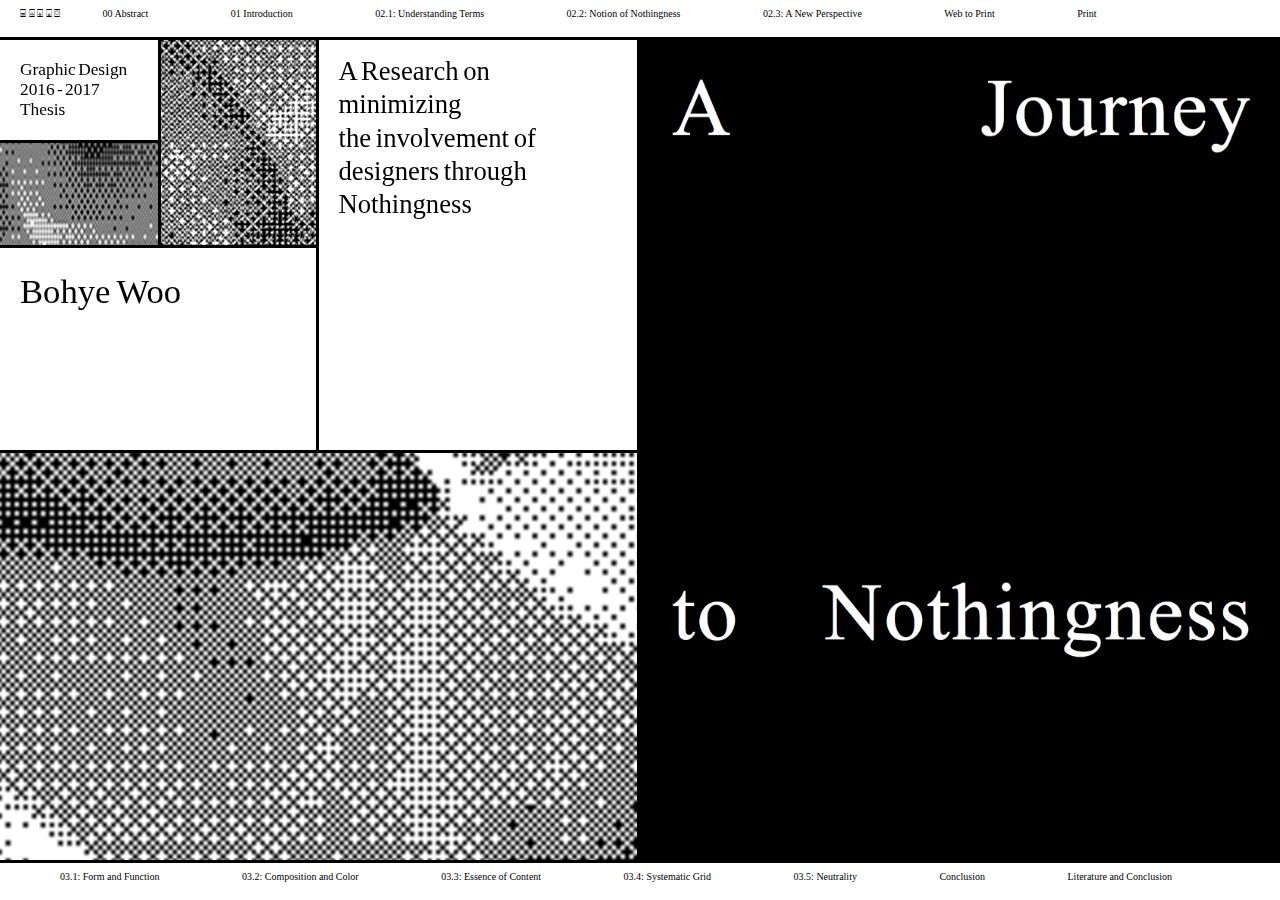
<file: index.html>
<!DOCTYPE html>
<html>
<head>
	<meta http-equiv="Content-Type" content="text/html; charset=utf-8" />
	
	<link rel="stylesheet" type="text/css" href="screen.css" />
	<link rel="stylesheet" media='screen and (min-width: 1475px) and (max-width: 1603px)' type="text/css" href="screenresponsive1.css">
	<link rel="stylesheet" media='screen and (min-width: 1165px) and (max-width: 1475px)' type="text/css" href="screenresponsive2.css">
	<link rel="stylesheet" media='screen and (min-width: 375px) and (max-width: 1165px)' 
	type="text/css" href="screenresponsive.css">
	<link rel="stylesheet" media='screen and (min-width: 100px) and (max-width: 375px)' type="text/css" href="screenresponsivephone.css">

	<script src="jquery-1.7.2.min.js"></script>
	<script src="jquery-ui.min.js"></script>
    <script src="javascript.js"></script>


		<title>A journey to nothingness</title>
		
	
	<meta name="description" content="A Research on minimizing the involvement of designers through Nothingness" />
    <meta property="og:title" content="A Journey to Nothingness" />
    <meta property="og:image" content="https://kabk.github.io/go-theses-17-bohye-woo/img/maintitle.jpg" />
    <meta property="dc:creator" content="Bohye Woo" />

    <meta name="viewport" content="width=device-width, initial-scale=1.0">

</head>






<body onload="init();" class="mainpageone">


<div id="firstbody">
	<div id="wrapper">

	<div class="left">
		<div class="boxone">

			<div class="boxones">
				<div class="boxtop">
					Graphic Design<br>
					 2016 - 2017 <br>
					Thesis
				</div>

				<div class="boxbottom">
&nbsp;
				</div>

			</div>

			<div class="boxtwos">
				<div class="chapterref emptyy">
					<p class="foot1">
						(1) Junior Ganymede, “All cats have three tails”, http://www.jrgan ymede.com/2011/08/09/all-cats-have-three-tails/, 9 August 2011.
					</p>

					<p class="foot2">
						(2) No author,”The Definition of Existence”, http://www.dictionary.com/browse/existence, 15 Dec 2016.
					</p>

					<p class="foot3">
						(3) Fig.1 Barrow, John D (2000). The Book of Nothing: Vacuums, Voids, and the Latest Ideas about the Origins of the Universe. New York: Pantheon, 2000.
					</p>

					<p class="foot4">
						(4) No author, “The Definition of Existence”, http://www.dictionary.com<br>/browse/existence.
					</p>

					<p class="foot5">
						(5) Quote by <br>Kurt Vonnegut.


					</p>

					<p class="foot6">
						(6) Luck Mastin, Branch Existentialism, http://www.philosophyba sics.com/branch_existen tialism.html.

					</p>

					
					<p class="foot7">
						(7) Fig.2 Translation of the Eastern notion of Nothingness.
					</p>

					<p class="foot8">
						(8) Fig.3 Translation of the Western notion of Nothingness.
					</p>

					

					<p class="foot9">
						(9) Russell Kirkland, 2004. Taoism: The Enduring Tradition, Routledge. p 7. Quote by Nei-yeh.
					</p>

					<p class="foot10">
						(10) Fig.4 Yin Yang is the most known and documented concept used within Taoism
					</p>

					<p class="foot11">
						(11) Quote by Parmenides, Inspirational Parmenides Quotes, http://logical<br>quotes.com/parmenides-quotes/, 24 August 2016.
					</p>

					<p class="foot12">
						(12) Adolf Loos, 1998. Ornament and Crime: Selected Essays, Ariadne Press, p.19-24.
					</p>

					<p class="foot13">
						(13) Fig.5 Aubrey Beardsley, first cover for The Studio, 1893.
					</p>

					<p class="foot14">
						(14) Rob Horning, Ornament and Crime, http://www.popmatters.<br>com/post/ornament_and_<br>crime/, 26 April 2006.
					</p>

					<p class="foot15">
						(15) Quote by <br>Kazimir Malevich.
					</p>

					<p class="foot16">
						(16) Philip B. Meggs, 2006. Meggs’ History of Graphic Design, Fourth Edition, John Wiley & Sons, Inc, p. 287.
					</p>

					<p class="foot17">
						(17) Fig.6 Kazimir Malevich, The Black Square, 1915, oil on linen, 79.5 x 79.5 cm, Tretyakov Gallery, Moscow.
					</p>

					<p class="foot18">
						(18) Fig.7 El Lissitzky, Proun 23, No. 6, 1919.
					</p>

					<p class="foot19">
						(19) Fig.8  El Lissitzky, Cover for Veshch magazine, 1922.
					</p>


					<p class="foot20">
						(20) Quote by <br>Piet Mondriaan.
					</p>


					<p class="foot21">
						(21) Philip B. Meggs, 2006.  Meggs’ History of Graphic Design, Fourth Edition, John Wiley & Sons, Inc, p. 300.
					</p>

					<p class="foot22">
						(22) Fig.9 Piet Mondriaan, Composition II in Red, Blue, and Yellow, 1930.
					</p>

					<p class="foot23">
						(23) Fig.10 Théo van Doesburg and Laszlo Moholy-Nagy, book cover, 1925. 
						
					</p>

					<p class="foot24">
						(24) Fig.11 Théo van Doesburg, exhibition poster, 1920.
					</p>


					<p class="foot25">
						(25) Philip B. Meggs, 2006. Meggs’ History of Graphic Design, Fourth Edition, John Wiley & Sons, Inc, p. 301.
					</p>

					<p class="foot26">
						(26) Fig.12 Villmos Huszár, cover design for De Stijl, 1917. 
					</p>

					<p class="foot27">
						(27) Quote by Walter Gropius, Functionalism of  Modernity, http://<br>www.bauhaus-dessau.<br>de/functionalism.html.
					</p>

					<p class="foot28">
						(28) Fig.13 Joost Schmidt, Bauhaus exhibition poster, 1923.
					</p>

					<p class="foot29">
						(29) N Kim, Typography Analysis, https://nkim24.<br>wordpress.com/2009/03/09/<br>typography-analysis/, 9 March 2009. 
					</p>

					<p class="foot30">
						(30) Philip B. Meggs, 2006.  Meggs’ History of Graphic Design, Fourth Edition, John Wiley & Sons, Inc, p. 313.
					</p>

					<p class="foot31">
						(31) Fig.14 Laszlo Moholy-Nagy, title page, Staatliches Bauhaus in Weimar.
					</p>

					<p class="foot32">
						(32) Fig.15 Jan Tshichold, Cover of Elementare Typographie (a 24-page document)
					</p>

					<p class="foot33">
						(33) Fig.16 Herbert Bayer, symbol for the Kraus stained-glass workshop, 1923.

					</p>

					<p class="foot34">
						(34) Fig.17 Beatrice Warde, The Crystal Goblet: sixteen essays on typography.
					</p>

					<p class="foot35">
						(35) Jarrett Fuller, The Myth of Neutrality, http://www.jarrettfuller.<br>com/portfolio/writing/<br>neutrality.htm, July 2016.
					</p>

					<p class="foot36">
						(36) Jarrett Fuller, The Myth of Neutrality, http://www.jarrettfuller.<br>com/portfolio/writing/<br>neutrality.htm, July 2016.
					</p>

					<p class="foot37">
						(37) Fig.18-19 Josef Müller-Brockmann, Poster Series Zurich Tonhalle.
					</p>

					<p class="foot38">
						(38) Philip B. Meggs, 2006. Meggs’ History of Graphic Design, Fourth Edition, John Wiley & Sons, Inc, p. 368.
					</p>

					<p class="foot39">
						(39) Philip B. Meggs, 2006.  Meggs’ History of Graphic Design, Fourth Edition, John Wiley & Sons, Inc, p. 361. 
					</p>

					<p class="foot40">
						(40) Fig.20 Emil Ruder, Typographie: A Manual for Design. 
					</p>

					<p class="foot41">
						(41) Experimental Jetset, Helveticanism, http://<br>www.experimentaljetset.<br>nl/archive/helveticanism, May 2003. 
					</p>

					<p class="foot42">
						(42) Fig.21 Experimental Jetset, Long Lunch 52 poster. 
					</p>

					<p class="foot43">
						(43) WebdesignerDepot Staff, The Simplicity of Helvetica, http://www.<br>webdesignerdepot.com/<br>2010/01/the-simplicity-of-helvetica/, 20 Jan 2010.	
					</p>

					<p class="foot44">
						 (44) Fig.22 Experimental Jetset, Neen Manifesto Poster, March 2006.
					</p>

					<p class="foot45">
						(45) Fig.23 Sang-Soo Ahn, Typeface Ahn Sang-Soo.
					</p>


					<p class="foot46">
						(46) Kyuhee Baik, Original Creators: Sang-Soo Ahn, http://thecrea<br>torsproject.vice.com/<br>blog/original-creators-sang-soo-ahn, 2 May 2011.
					</p>

					<p class="foot47">
						(47) Fig.24 Korean Word in Typeface SM SE<br>Gothic, Fig.25 Korean Word in Typeface Ann Sang-Soo.
					</p>

					<p class="foot48">
						(48) Fig.24 Korean Word in Typeface SM SE<br>Gothic, Fig.25 Korean Word in Typeface Ann Sang-Soo.
					</p>
























				


				</div><!--end of chapterref-->	

			</div><!--end of boxtwos-->	

			<div class="boxthrees">
				<div id="boxthrees1">
					<a href="http://www.bohyewoo.com/" id="website">
					Bohye Woo</a> <br><br><br>
		
				</div>



			</div>

		</div>

		<div class="boxtwo">
			<div class="chaptertitle">
				A Research on minimizing <br> the involvement of designers through Nothingness
			</div>

			<div class="chaptertitle" id="chapter1">
				Research Question
			</div>

			<div class="chaptertitle" id="chapter2">
				Abstract
			</div>

			<div class="chaptertitle" id="chapter3">
				Introduction
			</div>

			<div class="chaptertitle" id="chapter4">
				02.1: <br>Understanding Terms
			</div>

			<div class="chaptertitle" id="chapter5">
				02.2: <br>Notion of Nothingness
			</div>

			<div class="chaptertitle" id="chapter6">
				02.3: <br>A New Perspective
			</div>

			<div class="chaptertitle" id="chapter7">
				03.1: Form and Function
			</div>

			<div class="chaptertitle" id="chapter8">
				03.2: Composition and Color
			</div>

			<div class="chaptertitle" id="chapter9">
				03.3: Essence of Content
			</div>

			<div class="chaptertitle" id="chapter10">
				03.4: Systematic Grid
			</div>

			<div class="chaptertitle" id="chapter11">
				03.5: Neutrality
			</div>

			<div class="chaptertitle" id="chapter12">
				04 Conclusion
			</div>

			<div class="chaptertitle" id="chapter13">
				05 List of References
			</div>

			<div class="chaptertitle" id="chapter14">
				06 Acknowledgement
			</div>

		</div>




		<div class="boxthree empty">

				<img class="chapterimg foot3" src="img/2121.jpg">

				<img class="chapterimg foot5" src="img/2211.jpg">

				<img class="chapterimg foot7" src="img/222.jpg">

				<img class="chapterimg foot8" src="img/223.jpg">

				<img class="chapterimg foot10" src="img/2241.jpg">

				<img class="chapterimg foot12" src="img/3121.jpg">

				<img class="chapterimg foot13" src="img/3111.jpg">

				<img class="chapterimg foot17" src="img/3131.jpg">

				<img class="chapterimg foot18" src="img/3141.jpg">

				<img class="chapterimg foot19" src="img/3151.jpg">

				<img class="chapterimg foot22" src="img/3211.jpg">

				<img class="chapterimg foot23" src="img/3221.jpg">

				<img class="chapterimg foot24" src="img/3231.jpg">

				<img class="chapterimg foot26" src="img/3241.jpg">

				<img class="chapterimg foot28" src="img/3311.jpg">

				<img class="chapterimg foot31" src="img/3321.jpg">

				<img class="chapterimg foot32" src="img/3331.jpg">

				<img class="chapterimg foot33" src="img/3341.jpg">

				<img class="chapterimg foot34" src="img/3411.jpg">

				<img class="chapterimg foot37" src="img/3421.jpg">

				<img class="chapterimg foot40" src="img/3431.jpg">

				<img class="chapterimg foot42" src="img/3511.jpg">

				<img class="chapterimg foot44" src="img/3521.jpg">

				<img class="chapterimg foot45" src="img/3531.jpg">

				<img class="chapterimg foot47" src="img/3541.jpg">

				<img class="chapterimg foot48" src="img/3542.jpg">


					
		</div>
		
	</div><!--end of left-->









		<div class="right">

		<div id="maintitle">
		<img src="img/maintitle.png">
				<!-- A&nbsp; &nbsp; &nbsp; &nbsp; &nbsp; &nbsp; Journey <br><br><br><br><br>to &nbsp;&nbsp;&nbsp;Nothingness -->


		</div><!--end of maintitle-->

		<br><br><br><br><br><br><br><br><br><br><br><br><br><br><br><br><br><br><br><br><br><br><br><br><br><br><br><br><br><br><br><br>


		<div id="question">
			How can nothingness<br>be applied<bt> as a concept<br> in graphic design?
		</div><!--end of question-->
















		<div id="abstract">	
			
				<span>
				The role of the graphic designer is to create an effective visual language that can be communicated to viewers. It is similar to creating a diamond ring from an unearthed diamond in the rough. Although one begins with an uncut stone, it is eventually crafted into a visually arresting piece of refined jewelry while retaining the appearance and essence of a stone. The question is: how does one make a beautiful diamond ring? How does one make beautiful designs while also preserving the essence of the original material? This is a question that graphic designers seek to answer. 
				<br><br>
				In order to examine the notion of "nothingness" as a possible term for the involvement of the designer, I intend to explore artists from Russian Constructivism to contemporary graphic designers such as Kazimir Malevich, Piet Mondriaan, Laszlo moholy-Nagy, Experimental Jetset, and Sang-Soo Ann. The graphic designers mentioned above best exemplify the concept of "nothingness" in regards to the involvement of the designer. 
				<br><br>
				Along with the artists, I intend to examine Taoism, the theory of Less is More, the essence of form, function, and content, proper composition and pure color, mathematical grids, and neutrality. Moreover, I would like to dig into the idea of nothingness as an approach of minimizing involvement, and how it can be applied conceptually to graphic design. 
				<br><br>
				The topics I delivered are the fundamental elements of minimizing the involvement of the designers, while maximizing the effect. This can be applied to current graphic design practices. Through this essay, I will attempt to alter perspectives and consider nothingness as the backbone of design, which is the most valuable part of design.
				</span>		
		</div><!--end of abstract-->















		<div id="introduction">	
			
				<span>
					From the inception of the Universe, everything under the sun has been created as existence. Although existence occurred from seemingly nowhere, and the genesis of creation may still remain an enigma, the evolution of existence has been gradually being unveiled before us. Such knowledge has been unraveling before us despite being uncertain of the origin of all creation. This leads to ontological pondering such as what originated first; the chicken or the egg? In what capacity did they exist before its creation? The contemplation of creation eventually spawned questions with broader implications. It also had a profound influence on the notion of ‘nothingness’, which is inextricably linked to existence. The recognition of nothingness is not prevalently discussed, but occupies a very important position in our lives. 
					<br><br>
					This notion of ‘nothingness’ can be found in graphic design as well. The fact that we are confronted with endless alternatives in graphic design has provoked deep reflection of ‘nothingness’ in design. The concept and form of ‘nothingness’ in graphic design is an interesting theme because it stimulates a detailed exploration of the essence of creation. Moreover, it is an important element of graphic design when considering fundamental shape and color, the essence of content and element etc.
					<br><br>
					The following thesis introduces the research question: How can ‘nothingness’ be applied as a concept in graphic design? This research question examines the investigation of the connectivity between ‘nothingness’ or ‘minimizing designer involvement’ in graphic design. It challenges the reader to accept ‘nothingness,’ or ‘minimizing designer’s involvement’ as a new graphic design principle. Therefore the thesis introduces fundamental possibilities of minimizing the involvement of the designer through the timeline of graphic design history. 
					<br><br>
					This thesis has been assembled into two chapters, introducing the idea that ‘minimizing the involvement of the designer’ is a new graphic design principle of ‘nothingness’.
				</span>	

				<br><br>

				<span>
					The first chapter contains three sections:

					<br><br>

						<div class="sub">
						02-1: Understanding terms of ‘nothingness’ and ‘existence’<br>
						02-2: Contrasting perspectives on the easternW and western<br>
						02-3: Declaring a new perspective
						<br><br>
						The first section in the first chapter introduces a brief definition of the term of ‘nothingness’ and ‘existence’ that will facilitate the reader to understand its exact meaning. 
						<br><br>
						Next, there will be a juxtaposition on the eastern and western perspective of ‘nothingness’ by crystallizing the definition and presenting examples in the next section.
						<br><br>
						The final section of the first chapter consists of presenting the new perspective of nothingness as following: ‘By minimizing the involvement of the graphic designer, a state of harmony could be achieved’. 
						</div>

					<br>

					The second chapter consists of five sections, showing chronological examples of minimized involvement of designers in graphic design history. 

					<br><br>

						<div class="sub">
						In the chapter, the aforementioned new perspective will be applied to graphic design. The example of using form and function through Kazimir Malevich and El Lissitzky who were in the Suprematist movement will be examined in the first section. 
						<br><br>
						Moreover, the geometrical shape and pure color will be the fundamental aspect of minimizing the involvement of the designer in the second section embodied by graphic designers such as Piet Mondriaan, Theo van Doesburg, and Vilmos Huszár. 
						<br><br>
						In the third section, Bauhaus and the new typography will be used as examples to show the essence of content as demonstrated by Joost Schmidt, Laszlo Moholy-Nagy, and Herbert Bayer. 
						<br><br>
						Systematic grids are introduced in the next section such as Josef Müller-Brockmann’s poster series at the Zurich Tonhalle and Emil Ruder’s systematic grid structure based work. 
						<br><br>
						Finally, the fifth section will examine neutrality as the last fundamental principle of minimizing the involvement of the designer by showing the Experimental Jetset’s idea of Helveticanism and the typeface called ‘Ann sang-soo’.
						</div>

					</span>


		</div><!--end of introduction-->
















		<div id="chapteroneone">	
				<span>
					The definition of ‘existence’ and ‘nothingness’ will be thoroughly explained in this chapter. Based on the definitions, mentioned in this chapter, I will define the Western and the Eastern notion of nothingness in the next chapter. Furthermore, I will examine how differently the definitions can be translated depending on its perspective.
				</span>

				<br><br><br><br><br><br><br><br><br><br><br><br><br><br><br><br><br>

				<span>

					02.1.1 What is Existence?

					<br><br>
						<div class="quote ">
						<i class="foot1"> NO CAT HAS TWO TAILS.
						EVERY CAT HAS ONE MORE TAIL THAN NO CAT.
						THEREFORE EVERY CAT HAS THREE TAILS.</i>
						</div>
					<br><br>

					When I consider the concept of existence, I mention this poem. It illustrates the relationship between existence and nonexistence. This poem suggests that, ‘No Cat’ can also be an existence in the context of this poem. There are many controversial theories about the definition of ‘Existence’, because many people have conflicting views on its definition. This concept has not always been very clearly distinguishable because it is difficult to define this word. 
					<br><br>
					According to Dictionary.com, ‘existence’ means: <i class="foot2">(2)</i> ‘The state or fact of existing.’ It always has to do with being. In general, existence is mostly translated to: independent of one’s presence. In other words, it is defined as ‘ the state of having objective reality’. From the philosophical discussion of the notion of existence, or being, it is also related with ontology: the branch of metaphysics dealing with the nature of being. 
					<br><br><br><br>

					02.1.2 What is Nothingness?

					<br><br>
						<div class="quote">
						<i class="foot3">“‘BECAUSE IT’S NOT THERE’ MIGHT BE A REASON TO WRITE A BOOK ABOUT NOTHING.”</i>
						</div>
					<br><br>

					Before I start with this chapter, I, myself am questioning how ‘existence’ and ‘nonexistence’ are related to each other. Is ‘nonexistence’ the same as ‘nothingness’? How can we describe ‘nothingness’? Where is ‘nothingness’? Does ‘nothingness’ exist?
					If yes, in what form does ‘nothingness’ exist? In order to solve these questions, I have thoroughly researched ‘nothingness’.
					<br><br>
					The idea of ‘nothingness’, which could be defined as an empty space, is very broad to define. Therefore, I am convinced that it is necessary for everyone to be aware of the multiple definitions of ‘nothingness’, because everyone has experienced ‘nothingness’ at least once in their lifetime. The definition of ‘nothingness’ seems very powerless and meaningless. However, it has various possible meanings behind it. Therefore, I have to admit that it is an interesting term to research.
					<br><br>
					To understand the term ‘nothingness’ more clearly, multiple definitions are supplied below:
					<br><br>
					<i class="foot4">
					1. The state of being nothing,<br>
					2. Something that is nonexistent, <br>
					3. Lack of being; nonexistence, <br>
					4. Unconsciousness or death,<br>
					5. Utter insignificance, emptiness, or worthlessness,<br>
					6. Something insignificant or without value.</i>
					<br><br>
					As demonstrated, one can say that ‘nothingness’ means literally nothing. The other can say that it has a different meaning depending on its situation. However, if I would have to define ‘nothingness’ with a few words, I would define it as follows: it literally means nothing. It could also mean indifference, nihility, invisibility and etc. It can also be a state of ‘white’ or ‘black’, because most people consider that white or black space has nothing in it. 
					<br><br>
					From the graphic design point of view, ‘nothingness’ could be a plain screen, surface, paper and so on. It can be translated as a white space, which is one of the important aspects of the graphic design. However it can be a self-imposed limited involvement that the designer sets for oneself.  
				</span>
		</div><!--end of chapteroneone-->












		<div id="chapteronetwo">
			<span>

				02.2.1 Eastern and Western definition of notion of ‘Nothingness'

				<br><br>
				In this chapter, I will define the Eastern and the Western notion of ‘nothingness’. Furthermore, I will show examples of the two different notions of ‘nothingness’. In doing so, the differences between the Eastern and the Western notion of ‘nothingness’ will be made clearly discernible.
				<br><br>

				<br><br>
						<div class="quote">
							<i class="foot5">
							“I drew the earthling symbol for nothingness, which was this: o, I drew the earthling symbol for everything, which was this: infinity symbol. Everything is nothing with a twist.”</i>
						</div>
				<br><br>
		
				The Eastern perspective of ‘nothingness’ is dissimilar to its Western counterpart. In the East, they consider ‘nothingness’ as a whole existence. They do not see a distinctive divide between ‘existence’ and ‘nothingness’. Furthermore, the Eastern ‘nothingness’ is a relative term, which means that this concept lends itself to paradoxical juxtapositions. ‘Nothingness’ can have a bipolar manifestation. That is why Kurt Vonnegut said the following: ‘Everything is nothing with a twist’. The symbol for ‘nothing’ is a zero – 0 -, and the symbol for ‘everything’ is an infinity symbol - ∞. In other words, if you take ‘nothing’ and give it a twist, you will get infinity. Depending on how people observe ‘existence’ and ‘nothingness’, the perspective can be changed. 
				<br><br>

				Therefore, the perception of the Eastern notion of ‘nothingness’ can be flexible depending on the viewer’s viewpoint. The Western perspective of ‘nothingness’ will be described by making use of the philosophy of Western existentialism. The Western perspective recognizes ‘nothingness’ as void, naught, non-being or non-existence. In other words, ‘nothingness’ is an absolute concept because it does not have any other meaning than the meaning of ‘nothing’. Existentialism emphasizes individual existence and its relation to the freedom of choice. This means that humans define their own meaning in life, and live their life in their own way<i class="foot6">(6)</i>. Therefore, the only way to counter this ‘Nothingness’ is by embracing ‘Existence’. And, if somebody defines something as ‘Existence,’ it can eventually become actualized. However whatever is not actualized becomes ‘Non-existence’ which means ‘Nothing’. From the Western perspective, I interpret  ‘Nothingness’ as defined by human decision. If humans can choose to define ‘Existence’, its antithetical counterpart would end up being ‘Nothingness’.

				<br><br><br><br>
				02.2.2 Example of ‘Nothingness’
				<br><br>

				Here is an example to explain the Eastern perspective of ‘Nothingness’. Imagine that I have one apple to represent ‘Existence,’ on a white space. From the Eastern point of view, it can be translated as followed: 

				<br><br>
						<div class="quote">
							<i class="foot7">An apple can be deemed ‘existence’, but at the same time, the rest of the white space can also be considered as ‘existence’. </i>
						</div>
				<br><br>


				According to the Eastern perspective, the aforementioned example could also be seen in the reverse. The ‘white space’ could be seen as the ‘existence’ and the ‘apple’ could be seen as ‘nothingness’. As a result, both components can be ‘existence’ or ‘nothingness’. The Eastern ‘nothingness’ and ‘existence’ is a circuitous relationship that morphs due to its fluid definition. 
				<br><br>

				Furthermore, the Eastern perspective of ‘nothingness’ and ‘existence’ are not defined by the choice of Humans. Therefore, it can be concluded that the Eastern perspective of ‘nothingness’ is free of human entanglement. Depending on the perspective, the definition of the notion of ‘nothingness’ can be malleable.
				<br><br>

				However, from the perspective of the Western notion of ‘Nothingness’, the earlier mentioned example should be translated as followed: 

				<br><br>
						<div class="quote">
							<i class="foot8">An apple can be considered ‘existence’ on the white space that is defined as ‘Non-existence’.</i>
						</div>
				<br><br>

				The apple is defined as an ‘existence, which automatically relegates the white space to ‘nothingness’, In the Western perspective, the idea of ‘nothingness’ literally becomes ‘nothing’. This means that the white space can be ignored, because the apple is the only ‘existence’. This example confirms that the definition of the Western ‘nothingness’ exists in the space of the cause-and-effect relationship.

				<br><br><br><br>

				02.2.3 Philosopher ‘Laozi’ and ‘Permenides’

				<br><br>

				Laozi and Parmenides are Eastern and Western philosophers, who addressed ‘Nothingness’ and ‘Existence.’

				<br><br>
						<div class="quote">
							<i class="foot9">“We do not see its form, <br>
							We do not hear its sound,<br>
							Yet we can perceive an order to its accomplishments.<br>
							We call it “the Way” [Tao].”<br></i>
						</div>
				<br><br>

				First and foremost, Laozi is one of the earliest philosophers to extensively ponder the notion of ‘Nothingness’ in the East. Laozi was the founder of Taoism, which is seen as the everlasting principle at the origin of the universe. Tao means, “road,” and is often translated into English as “the Way.” The way of all things. Tao is described as an empty void that spontaneously generates the cosmos8. Taoism teaches that in the pure emptiness of the Tao, there is an infinitely powerful force that can transform the world. <i class="foot10">(10)</i> It transcends all beings: it is at the origin of all transformations. At its most fundamental level, the name Taoism does not refer to a god or a founding figure, but to a universal principle. 
				
				<br><br>
						<div class="quote">
							<i class="foot11">“We can speak and think only of what exists. And what exists is uncreated and imperishable for it is whole and unchanging and complete. It was not or nor shall be different since it is now, all at once, one and continuous.”</i>
						</div>
				<br><br>


				Next, Parmenides was one of the philosophers who comprehensively explored metaphysical theory and Existence in the West. He is a Greek philosopher who insisted ‘non-existence was impossible, as something cannot simply disappear, just as something cannot originate from nothing’. 
				<br><br>


				He didn’t agree with the opinion that ‘nothingness’ could coexist with ‘existence’. In other words, he believed that, ‘There is no such thing as nothing’. He excluded the notion of ‘Nothingness’ and substantiated only ‘Existence’.
				Through this chapter, I contrasted the different perspective of the Western and Eastern notion of ‘Nothingness.’ This notion changes drastically depending on the origin of the perspective. Through these contrasting perspectives, I will purpose a new perspective in the next chapter and apply that concept to graphic design. 
			</span>	
		</div><!--end of chapteronetwo-->



















		<div id="chapteronethree">

			<span>
			<br><br><br><br>
				<div class="newperspectivefirst">
				By minimizing the involvement of the graphic designer, a state of harmony will be achieved.
				</div>
			<br><br><br><br>
				
			</span>

			<span>
				In the last chapter I expounded on ‘Existence’ and the ‘Nothingness’, and how the Eastern and Western perspectives vary. Based on these differences, I would like to suggest a new perspective.
				<br><br>

				The Western notion of ‘Nothingness’ and ‘Existence’ is contingent on the involvement of humans. So ‘Existence’ can only originate from humans. However the Eastern notion of ‘Nothingness’ is not reliant on human involvement. Nothingess can exist without the involvement of humans. Ultimately, it is a matter of involvement. 
				<br><br>

				This concept can be applied to graphic design. The graphic designer produces a new design, and it becomes a creation under the supervision of the designer. From this application, I suggest a new perspective:
				<br><br><br><br>

				<div class="newperspective">
				By minimizing the involvement of the graphic designer, a state of harmony will be achieved.
				</div>

				<br><br><br><br>

				I suggest that ‘Nothingness’ is defined as a graphic design principle by minimizing involvement of the designer. As I introduce this new perspective, I will illustrate how a graphic designer can minimize their involvement through nothingness. Moreover, I will examine how the designer can achieve harmony through their involvement in the next chapter.
			</span>
		</div>

















		<div id="chaptertwoone">
			<span>
				In this chapter I shall examine the timeline of graphic design history from Constructivism to the international typographic style, while keeping the designer involvement in mind. This will demonstrate how nothingness as a principle of minimizing involvement of the designer, can be used in graphic design. Moreover, I explain how a designer could maximize the effect by minimizing their involvement. 

				<br><br><br><br><br><br><br><br><br><br><br><br><br><br><br>

				For instance, excessive ornamentation in a poster can easily look messy and even become distracting to viewers. By considering the role of decoration, we are able to contemplate the essence of composition in graphic design. 
				Many designers aspire to create a visually attractive poster, book, as well as other graphic work. But sometimes their attempts fail because it gets too cluttered in the composition. Layout is not even considered because decorations overwhelms the design. 

				<br><br>

				In the 1900s, ‘Adolf Loos,’ an architect and an influential European theorist of Modern architecture wrote the essay <i class="foot12">‘Ornament and Crime’</i> that advocated for clear surfaces instead of lavish decorations.

				<br><br>

				He explains his philosophy, describing how ornamentation can have the effect of causing objects to go out of style thus becoming obsolete. He said ornamentations in design was a crime because effort would be wasted in creating poor quality work. 

				<br><br>

				The essay, caused me to reevaluate the role of decoration and the importance of preserving the essence we deliver to the viewer through graphic design.

				<br><br>

				For instance, 19th century’s <i class="foot13">(13)</i>Art Nouveau style is very ornamental and decorative. They even add decorations to the artwork in order to make the entire piece aesthetically pleasing. I think ornamentation and graphic in the artwork is so exquisite. However, I had to question what was truly necessary. I am beginning to conclude that adding too much ornamentation may ultimately lead to disharmony and the elements to veer away form its original concept. 

				<br><br>

				In Loos’ opinion, he considered ornamentation as wasted labor, and cause of artificial inflation of material prices while most egregiously of all, contributing to uselessness<i class="foot14">(14)</i>. He believed the modern human did not have much need for decoration, and most ornament and decorations were meaningless. 

				<br><br>

				From a graphic design perspective, I believe that the designers’ choice should result in the removal of unnecessary ornaments. Discarding the possible ornamentation process minimizes the involvement of the designer, and maximizes the effect. This makes the work more significant. Moreover, I agree with Loos’ opinion that ornamentation is frivolousness. Why create something that is unnecessary or inessential? 

				<br><br>

				As a graphic design student, I am torn between aesthetically beautiful design and simplicity. A creator who fundamentally grasps their role as a designer, should contemplate not only aesthetic actualization but also the essence of the message they would like to convey.  

				<br><br>

				Sometimes ornaments are necessary for a design concept whether it is visually stunning or not. If a designer truly comprehends the essence of the design concept, it will not end up as a muddled, incoherent mess. Therefore, I would like to sum up that a designer must understand when ornamentation is appropriate for a specific design. In addition, they must consider the layout by assessing every element. By being cognizant of unnecessary ornaments, the designer can achieve the best harmony through their involvement. 

				<br><br>
						<div class="quote">
							<i class="foot15">
							“To the Suprematist the visual phenomena of the objective world are, in themselves, meaningless; the significant thing is feeling, as such, quite apart from the environment in which it is called forth.”
							</i> 
						</div>
				<br><br>

				By the end of WW1, the graphic designer was challenging the notion about form and function. Russia particularly had an international influence on 20th century graphic design<i class="foot16">(16)</i>.

				<br><br>

				When I think about the involvement of the designer, I have to mention Kazimir Malevich, who was a Russian Constructivism pioneer of geometric abstract art. He founded a painting style of basic forms and pure color that he called Suprematism. He ignored utilitarian function and image representation, instead looking at the practical values. 

				<br><br>

				To demonstrate this, I reference his work called <i class="foot17">(17)‘Black Square (1915)’.</i> He conceived the ‘Zero point of painting,’ to emphasize emptiness through white space. By showing the limitation of form, shape, and color, he created pure geometrical form on the canvas. It represents his personal choice. He limited himself to the fundamental form, color, and material. 

				<br><br>

				In my opinion, he tried to capture the essence of the art experience that comes from the perceptual effect of color and form by minimizing the involvement of the designer. Moreover he asserted that sentimentality was contrary to the essence of art. He argued that art must remain an essentially spiritual activity apart from the utilitarian needs of society. So he rejected the social role and believed only inventing forms in space. By eliminating the social roles, he diminishes the relevance of tools as well. He desired to wholly focus on the essence of the message and form through painting. 
				There is another constructivist graphic designer I would like to mention, El Lissitzky who is a Russian avant-garde artist. As successor to Kazimir Malevich of the Suprematist movement, he also used fundamental colors and basic shapes to make a strong statement. 

				<br><br>

				In his work called <i class="foot18">(18)‘PROUN 23, no. 6, (1919)17’,</i> he developed visual ideals about balance, space, and form, which became the basis for his graphic design. Another cover design for <i class="foot19">(19)‘Veshch magazine (1922)’</i> also displays its geometrical forms and his moderation through composition. The design is constructed based on a dynamic diagonal axis with asymmetrical balancing of elements.

				<br><br>

				He limited the color selection as well as the amount of element he used, the intention of the designer is shown through the work. 

				<br><br>

				From Adolf Loos’ essay to El Lissitsky, they thoroughly considered the role of essential form and function. In these works, the importance of properly using ornamentation by minimizing the involvement is shown through their works. In so doing, the works challenge the viewer to think about the essential message of the artwork, while automatically providing a clean and coherent visual. 

				<br><br>

				Therefore, the designer must look for appropriate possible tools in order to keep the simplicity of the basic form and function, which facilitates harmony after all. 
			
			</span>
		</div>
















			<div id="chaptertwotwo">
				<span>

				<br><br>
						<div class="quote">
							<i class="foot20">	
							“Visual Art is attained through dynamic movement in equilibrium. It established through the balance of unequal but equivalent oppositions. It is the task of art to express a clear vision of reality.”
							</i>
						</div>
				<br><br><br><br><br><br><br><br><br><br><br>

					The art movement ‘De Stijl’ also known as Neoplasticism, had indelible and profound impacts on the graphic designer. Working in an abstract geometric style, ‘De Stijl’ art movement was seeking for harmony in art. I believe this movement had tremendously influenced harmonious composition and encouraged designers to reevaluate color integration in modern graphic design. 

					<br><br>

					When examining the concept of minimizing involvement as a new perspective derived from ‘Nothingness’, I would be remiss to not mention Piet Mondriaan. He was a contributor to ‘De Stijl’, which was found by Theo van Doesburg. He tried to evolve from traditional landscape painting to a symbolic and geometric style influenced by Van Gogh. He attempted to retain abstract natural form and color in order to keep the fundamental principle of the geometry of the shapes, such as the straight line, the square, and the rectangle. 

					<br><br>

					<i class="foot21">(21)</i>Moreover Mondriaan was inspired by cubism, which is an early 20th century avant-garde art movement. He pursued cubism in search of a pure and a geometric abstraction. His cubism inspired work called <i class="foot22">(22)‘Composition II in Red, Blue, and Yellow, (1930)’</i> shows the search for universal harmony through colors and forms. He advocated pure abstraction by reducing the essentials of form and color. In other words, I understand that he sought the absolute purity of the work by having subjective expression through exploration of composition and color. The primary color selections of the black and white with the vertical and horizontal strokes illustrates the simplicity in visual composition. His work captures how the composition of asymmetrical balance between the different squares is achieved harmonically. 

					<br><br>

					As referenced earlier, Theo van Doesburg, the founder of De Stijl is an artist that warrants mentioning. He comprehensively pored over geometric shapes and pure colors before even ‘De Stijl’ movement was developed. His contrivance of flat color images and simple black bars, which build shapes in the work called <i class="foot23">(23) 'Book Cover’</i>, can be the considered the beginning of harmonious graphic design. This particularly resonates within the context of the involvement of the designer. 

					<br><br>

					Another exhibition <i class="foot24">(24) poster</i>  he designed in 1920 shows geometrical restraint. All curved lines are eliminated and only san-serif fonts were used. Letter types were set in the rectangular boxes, and it seemed that he used rectangular boxes as a simple grid to create a subdued form of harmony. The asymmetrical layout on the edge illustrates the limited amount of involvement of the designer. He kept the design as neutral as possible by restricting the color selection. Moreover He didn’t use a decoration but focused on the structural elements in order to achieve the strong graphical impression. 

					<br><br>

					One of the Neo-Plasticism artists Vilmos Huszár’s way of working with rectangles, horizontal and vertical lines, and a limited color palette<i class="foot25">(25)</i> also informed current graphic design principles. His <i class="foot26">(26) cover design for De Stijl (1917)</i> shows the combination of his composition with typography and logo to create a rectangular shape in the center of the page. By creating the limited grid, it gives a concrete style of design. Moreover by narrowing the specific shape and color, it shows the minimized involvement of the designer that gives a clear visual of the image. 

					<br><br>

					Through De Stijl art movement, I cite Piet Mondriaan to Vilmos Huszár as examples of designers who pioneered limited involvement in their work. As a result, through proper composition and pure colors they were able to attain the essential message of the design and maximal effect through harmony. In the next chapter I will present the idea of how a designer can deliver the essence of contents through the involvement of the designer in Bauhaus and new typography movement. 
				</span>
			</div>



















			<div id="chaptertwothree">
				<span>

				<br><br>
						<div class="quote">	
							<i class="foot27">
								“A thing is defined by its essence. In order to design it so that it functions well – a receptacle, a chair, a house – its essence must first be explored; it should serve its purpose perfectly, that is, fulfil its function practically and be durable, inexpensive and ‘beautiful'”
							</i>
						</div>
				<br><br><br><br><br><br><br><br><br><br>

				
					From a graphic design point of view, nothingness is defined as a new principle of minimizing the involvement of the designer. As stated by Water Gropious, the involvement should be defined by the essence. And the essence of contents should be well preserved and coherently be expressed in the design functions. 

					<br><br>

					In order to expound on this essence, I would like to explain the Bauhaus art movement, which occurred concurrently ‘De Stijl.’ As Bauhaus typography was influenced by De Stijl, the influences left a lasting impression on graphic design. The Bauhaus shows the involvement of the designer through its content. Stylistically, it proves the designer can achieve harmony by harboring the essence of the content. 

					<br><br>

					The work of a <i class="foot28">(28) Bauhaus poster</i> from Joost Schmidt is very simple, yet contains various geometric content. <i class="foot29">(29)</i> The contents are placed in an abstract composition of rectangular segments and rounded shapes with the vivid colors. A proper hierarchy is established through its layout. 

					<br><br>

					I think that the essence of contents is maintained its composition. It shows the minimal designer involvement through its shapes, composition, and background. So it is not cluttered with arbitrary elements, but the viewer can perceive the essence of the content by looking at the composition on the canvas. 

					<br><br>

					The impact of Laszlo Moholy-Nagy also brought the essence of content to the fore as well. He made a lasting statement on typography, describing it as a “A tool of communication. It must be communication in its most intense form. The emphasis must be on absolute clarity… Legibility — communication must never be impaired by a priori esthetics.<i class="foot30">(30)</i>” 

					<br><br>

					He considered that the clarity of legibility is the lynchpin of communication. I deduce that he considered the essence of typography with absolute clarity is the most important concept. 

					<br><br>

					This is a piece called <i class="foot31">(31) ‘Title page’</i> of Laszlo Moholy-Nagy, capturing the essence of typography very well. Its structure is based on a rhythmic series of right angles. It has two styles based on the right angle composition. One is a normal typography, and the other one has stripes applied to two words. 

					<br><br>

					I understand that this composition facilitates a more dynamic layout but retains the essence of the content, which is typography. This work represents the content very well as a tool of communication. It is not forced into a framework, but it gives freshness and an absolute clarity the typographical composition. 
					I am going to introduce Jan Tshichold to showcase his minimized involvement on design. A stunning example I would like to show is the cover for <i class="foot32">(32) ‘Elementare Typographie (1925)’.</i>

					<br><br>

					He advocated standardized paper and set guidelines for establishing a typographic hierarchy when he uses type in design. In his work, the essence of typography is also an important aspect. By creating the typographic hierarchy, which I consider is the essence of content, he was able to make a self-imposed limitation on his subjective choice in design. The layout harmonized by limited colors of the black and red is absolutely palpable. Moreover, integrating some white space facilitates exceptional composition through the essence of content, which is typography. 

					<br><br>

					Finally, I present Herbert Bayer’s symbol that is for the <i class="foot33">(33) 'Kraus stained glass workshop' (1923)</i>. In the logo, a horizontal line divides a square in order to make two rectangular shapes. Again, each rectangular shape is divided with a vertical to form four squares after all. In the logo, a harmony of proportion is achieved with the content that is minimized by the designer.  

					<br><br>

					In summary, understanding the principles of composition in the context of the essence of content is the core guiding principle of the Bauhaus movement. The composition should engender harmony, and not distract through overuse. I can conclude that the essence of content (in this instance: typography) should be considered as a tool that enables harmony through minimized involvement.
				</span>
			</div>


























			<div id="chaptertwofour">
				<span>
					I would like to introduce a book <i class="foot34">(34) ‘The Crystal Goblet: sixteen essays on typography’</i> from Beatrice Warde, a journalist that expanded the discourse on typography. This essay became a manifesto for the International Typographic Style, also known as Swiss Design. It stemmed from the belief that graphic design should be clear and objective, while the role of the designer should be neutral in the decision making process<i class="foot35">(35)</i>. 

					<br><br>

					She used a metaphor of an invisible vessel that contains the content in design. The book explains that design should include a clear message while preserving all the essential elements that need to be delivered to the viewers. In order to achieve it, I am convinced designers need to solidify their conviction of what they desire to express through graphic work. 
					I would like to go in greater detail about the International Typographic Style in the 1950s, also known as the Swiss Style. There was an emphasis on cleanliness, readability and objectivity.<i class="foot36">(36)</i> Asymmetric layouts, use of a grid, sans-serif typefaces and etc were characteristics of this style. It was an expression of mathematical grids that were the most harmonious means for structuring information and design. 

					<br><br>

					This style insisted that graphic design should be clear and objective, and the role of the designer should be neutral. During this period, some designers applied this style of typography as a primary design element. And I will introduce some of this work as follows.

					<br><br>

					I have personally enjoyed the work of Josef Müller-Brockmann who is a Swiss graphic designer, working with simple designs and colors. From his oeuvre, I would like to mention the <i class="foot37">(37)‘Poster Series’</i>  at the Zurich Tonhalle. These two posters are part of the series that were created with mathematical harmony that reflected the harmony of music. 

					<br><br>

					To clearly understand his idea, it is important to note that he regularly adopted the systematic grid in order to design his work. It seemed that he used only san-serif typefaces to maintain moderation in the design. In other words, he minimized his involvement through the systems he made. In addition, the graphics and typefaces are tightly structured, clearly positioned, and harmoniously held together. 

					<br><br>

					Another system-based graphic designer I want to highlight is Siegfried Odermatt who mainly applied Swiss design to the communications of industry. <i class="foot38">(38)</i> He employed the use of straightforward photography or ordinary images with careful use of cutting, scales, and shapes. He is more mindful of the originality of an idea as opposed to the visual style of the design. 

					<br><br>

					Through his modus operandi, he minimized his involvement on design. He created a system, whereby his self-imposed limitations enabled him to approach design with a straightforward concept, manifesting predominantly through typography and the visual form. I believe that this method allowed him to focus on the pure typographic design that maximized visual impact. Moreover, his singular color selections elicited distinctively energy in his work.  

					<br><br>

					To further explore nothingness as a new principle of minimizing involvement of the designer, Emil Ruder will be discussed. <i class="foot39">(39)</i> He had a principle that type loses its purpose when it loses its communicative meaning; therefore legibility is the most crucial aspect in letterforms. He advocated systematic overall design and used a grid structure to integrate all graphical elements, for instance, typography, photography, illustration etc. In so doing, believed that harmony could be achieved. 

					<br><br>

					In the book of  <i class="foot40">(40) ‘Typographie: A Manual for Design’</i> which he published, his principle on typography are made apparent. Among his principle, ‘function and form’ which expounded on the importance of form and function and ‘color’ along with the advice on how to use colors between elements, are the most interesting to me. 

					<br><br>
					First, designers need to consider the essence of function and form in order to design work. One can formulate a systematic grid based on this idea in order to minimize their involvement. Through this method, they can maximize the effect within the harmony. 

					<br><br>

					I strongly think that he created systematic grids by not only minimizing his involvement, but also considering the dynamic harmony in the work. By involving oneself with considerable moderation, the designer can achieve harmony where separate elements of design can be unified. 

					<br><br>

					In this chapter, I discussed ‘Nothingness’ as a possible principle of minimizing involvement through the systematic grid design. Through Beatrice Ward to Emil Ruder, I demonstrated examples of how these graphic designers and journalist operated based on the use of mathematical grids. By doing so, they maximized the effect by minimizing the involvement of the designer. 
				</span>
			</div>


























			<div id="chaptertwofive">
				<span>
					In this chapter, I will present Experimental Jetset’s Helveticanism and the typeface of ‘Ann Sang-Soo’ in order to explain how current graphic designers are minimizing their involvement through graphic works, particularly in typeface.

					<br><br><br><br><br><br><br><br><br><br><br><br><br><br><br><br><br><br><br>

					Minimizing involvement is a big challenge for a designer to achieve. Designers always aspire to create great designs using interesting shapes and colors. However, Experimental Jetset attempted to minimize their involvement through typeface selections in making design decisions. 

					<br><br>

					<i class="foot41">(41)</i>Experimental Jetset tends to use only Helvetica typeface when they design posters. One of many reasons why they only use Helvetica is because of the ‘neutrality’ of the typeface. In reality, it is impossible to designate Helvetica as an objective typeface. I strongly believe that there is no such things as a neutral typeface (that goes for the objectivity of Helvetica as well). However, I concede that Helvetica is one of the most commonly used typefaces in graphic design. Moreover, Helvetica was designed specifically not to leave a lasting impression or strong connotations <i class="foot42">(42)</i>. Often times, it is primarily being used as a default typeface. 

					<br><br>

					In addition, the reason why Experimental Jetset limited themselves to the use of Helvetica was the desire to remove themselves from the alienation of visual culture. <i class="foot43">(43)</i>An important initial first step of designing graphic works is the selection of typeface. I feel the process a designer goes through to choose the typeface is the most interesting moment. Simultaneously it is a bit of a precarious situation as typeface should not be dominant in design. It must maintain harmony with the imagery and the layout.

					<br><br>

					Sometimes, designers tend to opt for beautiful fonts rather than choose a reasonable font. Occasionally, I am irritated by peculiar typeface used in graphic works. I immediately got focused on the typeface itself which detracts attention from the content as well as the holistic harmony of the design. 

					<br><br>

					In order to avoid distractions by funky typefaces, <i class="foot44">(44)</i> designers can neutralize the font selection, and direct the focus to the design as a whole. I wholeheartedly agree with Experimental Jetset’s use of Helvetica to neutralize the design. In that sense Helvetica can be a neutral font among the thousands of different typefaces. 

					<br><br>

					Therefore, the neutrality of Helvetica enables designers to fully focus on the design itself, and avoid being distracting through fonts. It makes design entirely neutral so that the viewers can appreciate the harmony of the concrete concept of whole design. Moreover, designers can strike a balance within the neutral typographical layers with imagery in design. 

					<br><br>

					Next, I would like to introduce Korean typeface as an example of the importance of neutrality within the minimized involvement of the designer. Designing Korean typeface is very tricky because of the syllable, which is made in conjunction with consonants and vowels. The type designer needs to consider every permutation of the syllables that will contain varying proportion of alphabets, because each syllable can be built differently depending on how consonants and vowels are pieced together. To be more specific, Korean words consist of an initial consonant and a vowel or sometimes a consonant placed under a vowel. That is why all consonants and vowels of Korean have altering shape depending on the syllable. 

					<br><br>

					Through any incident, if consonants and vowels get crammed together, they will not function as a typeface. So it is important to neutralize the typeface in order to bring harmony in type design. I think that the foremost role of a type designer is to create a harmonious typeface with good readability and legibility.
					There is a Korean graphic designer who sought to neutralize his involvement through the font system. When considering a proper example of a Korean typeface that is handled with minimized involvement of the designer, I must mention a typeface called <i class="foot45">(45) ‘Ahn Sang-soo.’</i> It is created by Sang-soo Ahn who is accepted as the first designer who dealt with Korean typography<i class="foot46">(46)</i>. This typeface marks the first Hangul type that always attained uniformity for each alphabet whereas others have a different proportion of for its respective alphabet. 

					<br><br>

					As aforementioned, the most significant characteristic is that the shape of the alphabet was not altered regardless of how it was used in different permutations of the syllable. If you refer to this example, <i class="foot47">(47) the word on the top</i> is uses a typeface SM SEGothic, while <i class="foot48">(48) the word on the bottom</i> uses the font of  ‘Ahn Sang-soo.’ As you can see, the left one varies depending on how consonants and vowels are cobbled together whereas ‘Ahn Sang-soo’ font maintains uniformity in every syllable.

					<br><br>

					This example drives home a similar point as the one made through the example of Emil Ruder from the previous chapter. Emil Ruder considered the systematic grid very important. This Font of ‘Ann Sang-Soo’ was made with the specific grid, so that the design of the vowel and the consonant has an unaltered style. 

					<br><br>

					The designer could have meddled in each letter of every syllable, but he involved himself in a different way that sought to create a grid to fit every alphabet in it. Ann succeeds in minimizing his involvement by creating this systematic grid. Through this system, he tried to neutralize the font style within the systematic grid. 

				</span>
			</div>
























			<div id="conclusion">
				<span>
					In my thesis I have expounded on how the Eastern and Western notion of nothingness are dealt with differently based on diverging philosophical perspectives. By contrasting the east and the west, I have emerged with a slightly alternate perspective. ‘By minimizing the involvement of the graphic designer, a state of harmony is achieved.’ In other words, from a graphic design point of view, nothingness can be defined as a new guiding principle that extols minimizing the involvement of the designer.


					<br><br>

					I detailed some artists and designers that embodied this principle—Kazimir Malevich, Piet Mondriaan, Jan Tschihold, Experimental Jetset, Sang-soo Ann, and Joost Schmidt. They opened up the possibilities to apply this new perspective to diverse possibilities. These artists curtailed their involvement to convey their essential message of the design unimpeded, which maximized the effect. 

					<br><br>

					Designers are tempted to use many tools when they embark on their designs. This approach can easily hinder the essential message of the graphic design, due to the litany of unnecessary elements that could distract the viewer. Therefore minimizing the designer’s involvement, along with the notion of nothingness could be the solution when aspiring for harmony. 

					<br><br>

					This means that the notion of nothingness can be applied by minimizing the involvement of the designers. The possible ways of minimizing involvement are: considering the form and function, the geometrical shape and pure color, the essence of content and element, the mathematical grid, and the typeface. 

					<br><br>

					This might be challenging, because of the wealth of options and tools available to the designer. However, the notion of nothingness, or in other words minimizing involvement, is a solution that facilitates harmony through work. This shift in perspective and embracing nothingness can be the backbone of design and an invaluable principle that can inform all future works.
				</span>
			</div>










<br><br><br><br><br><br>









			<div id="literature">
				<span>
					Publication<br><br>
					Russell Kirkland, 2004. <h class="underline">Taoism: The Enduring Tradition,</h> Routledge<br>

					Barrow, John D, 2000. <h class="underline">The Book of Nothing: Vacuums, Voids, and the Latest Ideas about the Origins of the Universe,</h> New York: Pantheon<br>

					Helmut Kuhn, 1949. <h class="underline">Encounter with Nothingness: an essay on Existentialism, Hinsdale,</h> Ill. : Regnery<br>

					Stephen Little, Shawn Eichman. <h class="underline">Taoism and the Arts of China.</h> University of California Press<br>

					Larissa Alekseevna Zhadova, 1978. <h class="underline">Malevich: Suprematism and Revolution in Russian Art 1910-1930,</h> London Thames and Hudson<br>

					Sophie Tates, 2013. <h class="underline">Kazimir Malevich and the Russian avant-garde : featuring selections from the Khardzhiev and Costakis collections,</h> Stedelijk Musuem Amsterdam<br>

					Adolf Loos, 1998. <h class="underline">Ornament and Crime: Selected Essays,</h> Ariadne Press<br>

					Philip B. Meggs, 2006. <h class="underline">Meggs’ History of Graphic Design, Fourth Edition,</h> John Wiley & Sons, Inc<br>

					Beatrice Warde, 1955. <h class="underline">The Crystal Goblet: sixteen essays on typography,</h> Cleveland : World Publishing Company<br>

					Roxane Jubert, 2006. <h class="underline">Typography and graphic design : from antiquity to the present,</h> Paris: Flammarion<br>

					<br><br>

					Internet Source<br><br>
				
					Junior Ganymede, <a class="internetsource" href="http://www.jrganymede.com/2011/08/09/all-cats-have-three-tails/">“All cats have three tails”</a>, 9 August 2011.<br>

					No author,<a class="internetsource" href="http://www.dictionary.com/browse/existence">"The Definition of Existence"</a>, 15 Dec 2016.<br>

					Luck Mastin, <a class="internetsource" href="http://www.philosophybasics.com/branch_existentialism.html">Branch Existentialism.</a><br>

					No author, <a class="internetsource" href="http://www.dictionary.com/browse/existence">“The Definition of Existence”.</a><br>

					Parmenides Quotes, <a class="internetsource" href="http://logicalquotes.com/parmenides-quotes/">Inspirational Parmenides Quotes,</a> 24 August 2016.<br>

					Eli Siegel, <a class="internetsource" href="http://www.aestheticrealism.net/poetry/nothing-a-study.html">“Nothing: A Study.” “Nothing: A Study”.<br>

					Jarrett Fuller, <a class="internetsource" href="http://www.jarrettfuller.com/portfolio/writing/neutrality.htm">The Myth of Neutrality, July 2016.<br>

					No author, <a class="internetsource" href="http://www.bauhaus-dessau.de/functionalism.html">Functionalism of Modernity.</a><br>

					Long Lunch, <a class="internetsource" href="http://www.longlunch.com/ll52-experimental-jetsets-poster/">LL52: Experimental Jetset’s Poster,</a> 6 June 2013.<br>

					Taxi Studio, <a class="internetsource" href="http://www.imgrum.net/media/1323149338599445384_1774169310">Imgrum.</a><br>

					No author, <a class="internetsource" href="http://personaltao.com/teachings/questions/what-is-yin-yang/">What is Yin Yang?.</a><br>

					No author, <a class="internetsource" href="http://www.theartstory.org/artist-malevich-kasimir.htm">Kazimir Malevich.</a><br>

					Rob Horning, <a class="internetsource" href="http://www.popmatters.com/post/ornament_and_crime/">Ornament and Crime,</a> 26 April 2006.<br>

					N Kim, <a class="internetsource" href="https://nkim24.wordpress.com/2009/03/09/typography-analysis/">Typography Analysis,</a> 9 March 2009.<br>

					No author, <a class="internetsource" href="http://smearedblackink.com/swiss_style_timeline/">International Typograpjic Style,</a> 2008.<br>

					Experimental Jetset, <a class="internetsource" href="http://www.experimentaljetset.nl/archive/helveticanism">Helveticanism,</a> May 2003.<br>

					WebdesignerDepot Staff, <a class="internetsource" href="http://www.webdesignerdepot.com/2010/01/the-simplicity-of-helvetica/">The Simplicity of Helvetica,</a> 20 Jan 2010.<br>

					Kyuhee Baik, <a class="internetsource" href="http://thecreatorsproject.vice.com/blog/original-creators-sang-soo-ahn">Original Creators: Sang-Soo Ahn,</a> 2 May 2011.<br>

					No author, <a class="internetsource" href="http://navercast.naver.com/contents.nhn?rid=59&contents_id=2118">Typeface Ahn Sang-Soo Naver Cast,</a> Feb 2010.<br>

					Μίλτος Μανέτας, <a class="internetsource" href="http://miltosmanetas.com/filter/neen/NEEN-MANIFESTO">A Few Things I Know about NEEN,</a> 2000.<br>
					<br><br><br><br>
				</span>
			</div>

<br><br><br><br><br><br>


			<div class="last">
				<span>
					Author by<br>Bohye Woo<br><br>
					Editor by<br>Tim Ro, David Kwak<br><br>
					Guide by<br>Dirk Vis, Marjan Bransma, Eric Schrijver,<br> Matthias Kreutzer, Micheal Hoogervorst<br><br>
					Technical help by<br> Pascal de Man<br><br>

				</span>
				<br><br><br><br>
			</div>














	</div>
	</div><!--end of right-->


		<div id="menu">
		&#9016; &#9017; &#9018; &#9019; &#9020;
			<li>
				<a href="#abstract">00 Abstract</a>
			</li>

			<li>
				<a href="#introduction">01 Introduction</a>
			</li>

			<li>
				<a href="#chapteroneone">02.1: Understanding Terms</a>
			</li>

			<li>
				<a href="#chapteronetwo">02.2: Notion of Nothingness</a>
			</li>

			<li>
				<a href="#chapteronethree">02.3: A New Perspective</a>
			</li>

			<li>
				<a href="javascript:window.print()">Web to Print</a>
			</li>

			<li>
				<a href="img/AJourneyToNothingness_BohyeWoo_GOVT4.pdf" download>Print</a>
			</li>
		</div><!--end of menu-->

		



		<div id="bottommenu">
			<li>
				<a href="#chaptertwoone">03.1: Form and Function</a>
			</li>

			<li>
				<a href="#chaptertwotwo">03.2: Composition and Color</a>
			</li>

			<li>
				<a href="#chaptertwothree">03.3: Essence of Content</a>
			</li>

			<li>
				<a href="#chaptertwofour">03.4: Systematic Grid</a>
			</li>

			<li>
				<a href="#chaptertwofive">03.5: Neutrality</a>
			</li>

			<li>
				<a href="#conclusion">Conclusion</a>
			</li>

			<li>
				<a href="#literature">Literature and Conclusion</a>
			</li>

		</div><!--end of menu-->

		

	</div><!--end of wrapper-->
</div><!-- first body-->



















































<div id="secondbody">


	<div class="logo">
	Graphic Design <br>2016 2017 Thesis
	</div>


	<div class="name">
	GOVT4<br>Bohye<br>Woo</div>

	<div class="researchquestion">
	A Research on the minimizing involvement of designer through Nothingness</div>

	<div class="maintitle">
	A Journey to Nothingness
	</div>

	<div class="tableofcontents">
	Table of Contents
	</div>

<!-- 
		<div id="mainimage">
		<img src="img/firstpage.png">
	</div>
	
 -->



		<div id="table">

			00 Abstract<br>

			01 Introduction<br><br>



			02.1 Understanding Terms<br>

			02.2 Notion of Nothingness<br>

			02.3 A New Perspective<br><br>



			03.1 Form and Function<br>

			03.2 Composition and Color<br>

			03.3 Essence of Content<br>

			03.4 Systematic Grid<br>

			03.5 Neutrality<br><br>

			04 Conclusion<br>

			05 Literature and Reference<br>
			06 Footnote

		</div>




	<!-- page break -->
	<div class="chapter">Abstract</div>
	<div class="text">
		The role of the graphic designer is to create an effective visual language that can be communicated to viewers. It is similar to creating a diamond ring from an unearthed diamond in the rough. Although one begins with an uncut stone, it is eventually crafted into a visually arresting piece of refined jewelry while retaining the appearance and essence of a stone. The question is: how does one make a beautiful diamond ring? How does one make beautiful designs while also preserving the essence of the original material? This is a question that graphic designers seek to answer. 
		<br><br>
		In order to examine the notion of "nothingness" as a possible term for the involvement of the designer, I intend to explore artists from Russian Constructivism to contemporary graphic designers such as Kazimir Malevich, Piet Mondriaan, Laszlo moholy-Nagy, Experimental Jetset, and Sang-Soo Ann. The graphic designers mentioned above best exemplify the concept of "nothingness" in regards to the involvement of the designer. 
		<br><br>
		Along with the artists, I intend to examine Taoism, the theory of Less is More, the essence of form, function, and content, proper composition and pure color, mathematical grids, and neutrality. Moreover, I would like to dig into the idea of nothingness as an approach of minimizing involvement, and how it can be applied conceptually to graphic design. 

		The topics I delivered are the fundamental elements of minimizing the involvement of the 
	</div>



	<!-- page break -->
	<div class="chapter">Introduction</div>
	<div class="text">
		designers, while maximizing the effect. This can be applied to current graphic design practices. Through this essay, I will attempt to alter perspectives and consider nothingness as the backbone of design, which is the most valuable part of design. 
		<br><br><br><br><br><br><br><br><br><br><br><br><br><br><br><br>

		From the inception of the Universe, everything under the sun has been created as existence. Although existence occurred from seemingly nowhere, and the genesis of creation may still remain an enigma, the evolution of existence has been gradually being unveiled before us. Such knowledge has been unraveling before us despite being uncertain of the origin of all creation. This leads to ontological pondering such as what originated first; the chicken or the egg? In what capacity did they exist before its creation? The contemplation of creation eventually spawned questions with broader implications. It also had a profound influence on the notion of ‘nothingness’, which is inextricably linked to existence. The recognition of nothingness is not prevalently discussed, but occupies 
	</div>


	<!-- page break -->
	<div class="chapter">Introduction</div>
	<div class="text">
		a very important position in our lives. 
		<br> This notion of ‘nothingness’ can be found in graphic design as well. The fact that we are confronted with endless alternatives in graphic design has provoked deep reflection of ‘nothingness’ in design. 
		<br><br>
		The concept and form of ‘nothingness’ in graphic design is an interesting theme because it stimulates a detailed exploration of the essence of creation. Moreover, it is an important element of graphic design when considering fundamental shape and color, the essence of content and element etc. 
		<br><br>
		The following thesis introduces the research question: How can ‘nothingness’ be applied as a concept in graphic design? This research question examines the investigation of the connectivity between ‘nothingness. ’ or ‘minimizing designer involvement’ in graphic design. 
		<br><br>
		It challenges the reader to accept ‘nothingness,’ or ‘minimizing designer’s involvement’ as a new graphic design principle. Therefore the thesis introduces fundamental possibilities of minimizing the involvement of the designer through the timeline of graphic design history. 
		<br><br>
		This thesis has been assembled into two chapters, introducing the idea that ‘minimizing the involvement of the designer’ is a new graphic design principle of ‘nothingness’. 
		<br><br>
			The first chapter contains three sections: 
		<br><br>
			-Understanding terms of ‘nothingness’ and ‘existence’ 
	</div>


	<!-- page break -->
	<div class="chapter">Introduction</div>
	<div class="text">
			-Contrasting perspectives on the eastern and western notion of ‘nothingness’
			-Declaring a new perspective on ‘nothingness’.
		<br><br>
			The second chapter consists of five sections, showing chronological examples of minimized involvement of designers in graphic design history. 
		<br><br>
			-The first section in the first chapter introduces a brief definition of the term of ‘nothingness’ an‘existence’ that will facilitate the reader to understand its exact meaning. 
		<br><br>
			-Next, there will be a juxtaposition on the eastern and western perspective of ‘nothingness’ by crystallizing the definition and presenting examples in the next section. 
		<br><br>
		- The final section of the first chapter consists of presenting the new perspective of nothingness as following: ‘By minimizing the involvement of the graphic designer, a state of harmony could be achieved’.   

		In the second chapter, the aforementioned new perspective will be applied to graphic design. 
		<br><br>
		- The example of using form and function through Kazimir Malevich and El Lissitzky who were in the Suprematist movement will be examined in the first section. 
		<br><br>
		- Moreover, the geometrical shape and pure color will be the fundamental aspect of minimizing the involvement of the designer in the second section embodied by graphic designers such as Piet Mondriaan, Theo van Doesburg, and Vilmos Huszár. 
	</div>


	<!-- page break -->
	<div class="chapter">02-1 Understanding Terms</div>
	<div class="text">
		- In the third section, Bauhaus and the new typography will be used as examples to show the essence of content as demonstrated by Joost Schmidt, Laszlo Moholy-Nagy, and Herbert Bayer. 
		<br><br>
		- Systematic grids are introduced in the next section. such as Josef Müller-Brockmann’s poster series at the Zurich Tonhalle and Emil Ruder’s systematic grid structure based work. 
		<br><br>
		- Finally, the fifth section will examine neutrality as the last fundamental principle of minimizing the involvement of the designer by showing the Experimental Jetset’s idea of Helveticanism and the typeface called ‘Ann sang-soo’. 
	<br><br><br><br>
		The definition of ‘existence’ and ‘nothingness’ will be thoroughly explained in this chapter. Based on the definitions, mentioned in this chapter, I will define the Western and the Eastern notion of nothingness in the next chapter. Furthermore, I will examine how differently the definitions can be translated depending on its perspective.
		<br><br><br><br>
	</div>





	<!-- page break -->
	<div class="chapter">02-1 Understanding Terms</div>

	<div class="text">
		2.1.1 What is Existence?
		<br><br><br>

		<div class="quote">
		<sup>(1)</sup> NO CAT HAS TWO TAILS.
		EVERY CAT HAS ONE MORE TAIL THAN NO CAT.
		THEREFORE EVERY CAT HAS THREE TAILS. 
		</div>

	<br><br><br>
		When I consider the concept of existence, I mention this poem. It illustrates the relationship between existence and nonexistence. This poem suggests that, ‘No Cat’ can also be an existence in the context of this poem. There are many controversial theories about the definition of ‘Existence’, because many people have conflicting views on its definition. This concept has not always been very clearly distinguishable because it is difficult to define this word.<br><br>

		According to Dictionary.com, ‘existence’ means: <sup>(2)</sup> ‘The state or fact of existing.’ It always has to do with being. In general, existence is mostly translated to: independent of one’s presence. In other words, it is defined as ‘ the state of having objective reality’. From the philosophical discussion of the notion of existence, or being, it is also related with ontology: the branch of metaphysics dealing with the nature of being.

	</div>




	<!-- page break -->
	<div class="chapter">02-2 Notion of Nothingness</div>
	<div class="text">
		2.1.2 What is Nothingness?<br>
		<br><br>
			<div class="quote">
			<sup>(3)</sup> “‘BECAUSE IT’S NOT THERE’ MIGHT BE A REASON TO WRITE A BOOK ABOUT NOTHING.” 
			by Barrow, John D
			</div>
		<br><br><br>åå	
		Before I start with this chapter, I, myself am questioning how ‘existence’ and ‘nonexistence’ are related to each other. Is ‘nonexistence’ the same as ‘nothingness’? How can we describe ‘nothingness’? Where is ‘nothingness’? Does ‘nothingness’ exist? <br><br>
		If yes, in what form does ‘nothingness’ exist? In order to solve these questions, I have thoroughly researched ‘nothingness’. The idea of ‘nothingness’, which could be defined as an empty space, is very broad to define. 
		<br><br>
		Therefore, I am convinced that it is necessary for everyone to be aware of the multiple definitions of ‘nothingness’, because everyone has experienced ‘nothingness’ at least once in their lifetime. The definition of ‘nothingness’ seems very powerless and meaningless. However, it has various possible meanings behind it. Therefore, I have to admit that it is an interesting term to research.
	</div>

	<!-- page break -->
	<div class="chapter">02-2 Notion of Nothingness</div>
	<div class="text">
		To understand the term ‘nothingness’ more clearly, <sup>(4)</sup> multiple definitions are supplied below:<br>

		1. The state of being nothing, <br>
		2. Something that is nonexistent, <br>
		3. Lack of being; nonexistence, <br>
		4. Unconsciousness or death, <br>
		5. Utter insignificance, emptiness, or worthlessness, <br>
		6. Something insignificant or without value.  <br><br>

		As demonstrated, one can say that ‘nothingness’ means literally nothing. The other can say that it has a different meaning depending on its situation. However, if I would have to define ‘nothingness’ with a few words, I would define it as follows: it literally means nothing. It could also mean indifference, nihility, invisibility and etc. It can also be a state of ‘white’ or ‘black’, because most people consider that white or black space has nothing in it. From the graphic design point of view, ‘nothingness’ could be a plain screen, surface, paper and so on.  <br><br>

		It can be translated as a white space, which is one of the important aspects of the graphic design. However it can be a self-imposed limited involvement that the designer sets for oneself. <br><br>

		2.2.1 Eastern and Western definition of notion of ‘Nothingness’<br>

		In this chapter, I will define the Eastern and the Western notion of ‘nothingness’. Furthermore, I will show examples of the two different notions of ‘nothingness’. In doing so, the differences between the Eastern and the Western notion of ‘nothingness’ will be made clearly discernible.
	</div>

	<!-- page break -->
	<div class="chapter">02-2 Notion of Nothingness</div>
	<div class="text">
		
		<div class="quote">
		<sup>(5)</sup> “I drew the earthling symbol for nothingness, which was this: o, I drew the earthling symbol for everything, which was this: infinity symbol.”<br><br>

		<sup>(6)</sup> “Everything is nothing with a twist.”<br>
		by Kurt Vonnegut
		</div>

		<br><br>
		The Eastern perspective of ‘nothingness’ is dissimilar to its Western counterpart. In the East, they consider ‘nothingness’ as a whole existence. They do not see a distinctive divide between ‘existence’ and ‘nothingness’. Furthermore, the Eastern ‘nothingness’ is a relative term, which means that this concept lends itself to paradoxical juxtapositions. ‘Nothingness’ can have a bipolar manifestation. That is why Kurt Vonnegut said the following: ‘Everything is nothing with a twist’. The symbol for ‘nothing’ is a zero – 0 -, and the symbol for ‘everything’ is an infinity symbol - ∞. In other words, if you take ‘nothing’ and give it a twist, you will get infinity. Depending on how people observe ‘existence’ and ‘nothingness’, the perspective can be changed. 
		<br><br>

		Therefore, the perception of the Eastern notion of ‘nothingness’ can be flexible depending on the viewer’s viewpoint. 
		The Western perspective of ‘nothingness’ will be described by 
	</div>

	<!-- page break -->
	<div class="chapter">02-2 Notion of Nothingness</div>
	<div class="text">
		making use of the philosophy of Western existentialism. The Western perspective recognizes ‘nothingness’ as void, naught, non-being or non-existence. In other words, ‘nothingness’ is an absolute concept because it does not have any other meaning than the meaning of ‘nothing’. Existentialism emphasizes individual existence and its relation to the freedom of choice. This means that humans define their own meaning in life, and live their life in their own way <sup>(7)</sup>. 
	<br><br>
		Therefore, the only way to counter this ‘Nothingness’ is by embracing ‘Existence’. And, if somebody defines something as ‘Existence,’ it can eventually become actualized. However whatever is not actualized becomes ‘Non-existence’ which means ‘Nothing’. 

		<br><br>
		From the Western perspective, I interpret  ‘Nothingness’ as defined by human decision. If humans can choose to define ‘Existence’, its antithetical counterpart would end up being ‘Nothingness’.
	<br>
		2.2.2 Example of ‘Nothingness’
	<br>
		Here is an example to explain the Eastern perspective of ‘Nothingness’. Imagine that I have one apple to represent ‘Existence,’ on a white space. From the Eastern point of view, it can be translated as followed: 
		An apple can be deemed ‘existence’, but at the same time, the rest of the white space can also be considered as ‘existence’. 
	</div>

	<!-- page break -->
	<div class="chapter">02-2 Notion of Nothingness</div>
	<div class="text">
		According to the Eastern perspective, the aforementioned example could also be seen in the reverse. The ‘white space’ could be seen as the ‘existence’ and the ‘apple’ could be seen as ‘nothingness’. 
		<br><br>
		As a result, both components can be ‘existence’ or ‘nothingness’. The Eastern ‘nothingness’ and ‘existence’ is a circuitous relationship that morphs due to its fluid definition. 
	<br><br>
		Furthermore, the Eastern perspective of ‘nothingness’ and ‘existence’ are not defined by the choice of Humans. Therefore, it can be concluded that the Eastern perspective of ‘nothingness’ is free of human entanglement. Depending on the perspective, the definition of the notion of ‘nothingness’ can be malleable.
	<br>
		However, from the perspective of the Western notion of ‘Nothingness’, the earlier mentioned example should be translated as followed: 
	<br><br>
		An apple can be considered ‘existence’ on the white space that is defined as ‘Non-existence’. The apple is defined as an ‘existence, which automatically relegates the white space to ‘nothingness’, In the Western perspective, the idea of ‘nothingness’ literally becomes ‘nothing’. This means that the white space can be ignored, because the apple is the only ‘existence’. This example confirms that the definition of the Western ‘nothingness’ exists in the space of the cause-and-effect relationship.
	</div>

	<!-- page break -->
	<div class="chapter">02-2 Notion of Nothingness</div>
	<div class="text">
		2.2.3 Philosopher ‘Laozi’ and ‘Permenides’
	<br><br>

		Laozi and Parmenides are Eastern and Western philosophers, who addressed ‘Nothingness’ and ‘Existence.’

		<div class="quote">
		<sup>(8)</sup> “We do not see its form, 
		We do not hear its sound,
		Yet we can perceive an order to its accomplishments.<br><br>
		We call it “the Way” [Tao].”
		by Nei-yeh/Inward Traning
		</div>
	<br><br>
		First and foremost, Laozi is one of the earliest philosophers to extensively ponder the notion of ‘Nothingness’ in the East. Laozi was the founder of Taoism, which is seen as the everlasting principle at the origin of the universe. Tao means, “road,” and is often translated into English as “the Way.” The way of all things. Tao is described as an empty void that spontaneously generates the cosmos8. Taoism teaches that in the pure emptiness of the Tao, there is an infinitely powerful force that can transform the world. It transcends all beings: it is at the origin of all transformations. At its most fundamental level, the name Taoism does not refer to a god or a founding figure, but to a universal principle <sup>(9)</sup>. 
	<br><br>
		“We can speak and think only of what exists. And what exists is uncreated and imperishable for it is whole and unchanging and complete. It was not or nor shall be different since it is now, all at once, one and continuous <sup>(10)</sup>.” by Parmenides

	</div>






	<!-- page break -->
	<div class="chapter">02-3 A New Perspective</div>
	<div class="text">
		Next, Parmenides was one of the philosophers who comprehensively explored metaphysical theory and Existence in the West. He is a Greek philosopher who insisted ‘non-existence was impossible, as something cannot simply disappear, just as something cannot originate from nothing’. 
	<br><br>
		He didn’t agree with the opinion that ‘nothingness’ could coexist with ‘existence’. In other words, he believed that, ‘There is no such thing as nothing’. He excluded the notion of ‘Nothingness’ and substantiated only ‘Existence’.
		<br><br>
		Through this chapter, I contrasted the different perspective of the Western and Eastern notion of ‘Nothingness.’ This notion changes drastically depending on the origin of the perspective. Through these contrasting perspectives, I will purpose a new perspective in the next chapter and apply that concept to graphic design.
		<br><br>
		In the last chapter I expounded on ‘Existence’ and the ‘Nothingness’, and how the Eastern and Western perspectives vary. Based on these differences, I would like to suggest a new perspective.
		<br><br>

	The Western notion of ‘Nothingness’ and ‘Existence’ is contingent on the involvement of humans. So ‘Existence’ can only originate from humans. However the Eastern notion of ‘Nothingness’ is not reliant on human involvement. Nothingess can exist without the involvement of humans. Ultimately, it is a matter of involvement. 

	</div>




	<!-- page break -->
	<div class="chapter">02-3 A New Perspective</div>
	<div class="text">
	This concept can be applied to graphic design. The graphic designer produces a new design, and it becomes a creation under the supervision of the designer. From this application, I suggest a new perspective:
	<br><br><br><br>
	<div class="quote">

	By minimizing the involvement of the graphic designer, a state of harmony will be achieved.
	<br>
	</div>
	I suggest that ‘Nothingness’ is defined as a graphic design principle by minimizing involvement of the designer. As I introduce this new perspective, I will illustrate how a graphic designer can minimize their involvement through nothingness. Moreover, I will examine how the designer can achieve harmony through their involvement in the next chapter.
	<br><br><br><br>
	</div>







	<!-- page break -->
	<div class="chapter">03-1 Form and Function</div>
	<div class="text">
		In this chapter I shall examine the timeline of graphic design history from Constructivism to the international typographic style, while keeping the designer involvement in mind. This will demonstrate how nothingness as a principle of minimizing involvement of the designer, can be used in graphic design. Moreover, I explain how a designer could maximize the effect by minimizing their involvement. 
	<br><br>
		For instance, excessive ornamentation in a poster can easily look messy and even become distracting to viewers. By considering the role of decoration, we are able to contemplate the essence of composition in graphic design. 
		Many designers aspire to create a visually attractive poster, book, as well as other graphic work. But sometimes their attempts fail because it gets too cluttered in the composition. Layout is not even considered because decorations overwhelms the design. 
		<br><br>
		In the 1900s, ‘Adolf Loos,’ an architect and an influential European theorist of Modern architecture wrote the essay ‘Ornament and Crime’ that advocated for clear surfaces instead of lavish decorations <sup>(11)</sup>.
	<br><br>
		He explains his philosophy, describing how ornamentation can have the effect of causing objects to go out of style thus becoming obsolete. He said ornamentations in design was a crime because effort would be wasted in creating poor quality work. 
	<br><br>
		The essay, caused me to reevaluate the role of decoration and the importance of preserving the essence we deliver to the viewer through graphic design.
	</div>





	<!-- page break -->
	<div class="chapter">03-1 Form and Function</div>
	<div class="text">
		For instance, <sup>(12)</sup> 19th century’s Art Nouveau style is very ornamental and decorative. They even add decorations to the artwork in order to make the entire piece aesthetically pleasing. I think ornamentation and graphic in the artwork is so exquisite. However, I had to question what was truly necessary. I am beginning to conclude that adding too much ornamentation may ultimately lead to disharmony and the elements to veer away form its original concept. 
	<br><br>
		In Loos’ opinion, <sup>(13)</sup> he considered ornamentation as wasted labor, and cause of artificial inflation of material prices while most egregiously of all, contributing to uselessness. He believed the modern human did not have much need for decoration, and most ornament and decorations were meaningless. 
	<br>
		From a graphic design perspective, I believe that the designers’ choice should result in the removal of unnecessary ornaments. Discarding the possible ornamentation process minimizes the involvement of the designer, and maximizes the effect. This makes the work more significant. Moreover, I agree with Loos’ opinion that ornamentation is frivolousness. Why create something that is unnecessary or inessential? 
	<br><br>
		As a graphic design student, I am torn between aesthetically beautiful design and simplicity. A creator who fundamentally grasps their role as a designer, should contemplate not only aesthetic actualization but also the essence of the message they would like to convey.  
	</div>





	<!-- page break -->
	<div class="chapter">03-1 Form and Function</div>
	<div class="text">
		Sometimes ornaments are necessary for a design concept whether it is visually stunning or not. If a designer truly comprehends the essence of the design concept, it will not end up as a muddled, incoherent mess. Therefore, I would like to sum up that a designer must understand when ornamentation is appropriate for a specific design. In addition, they must consider the layout by assessing every element. By being cognizant of unnecessary ornaments, the designer can achieve the best harmony through their involvement. 
	<br><br>
	<div class="quote">
		<sup>(14)</sup> “To the Suprematist the visual phenomena of the objective world are, in themselves, meaningless; the significant thing is feeling, as such, quite apart from the environment in which it is called forth” 
		by Kazimir Malevich
	</div>
	<br><br>
		By the end of WW1, the graphic designer was challenging the notion about form and function. Russia particularly had an international influence on 20th century graphic design <sup>(15)</sup>. 
	<br><br>
		When I think about the involvement of the designer, I have to mention Kazimir Malevich, who was a Russian Constructivism pioneer of geometric abstract art. He founded a painting style of basic forms and pure color that 
	</div>





	<!-- page break -->
	<div class="chapter">03-1 Form and Function</div>
	<div class="text">
	he called Suprematism. He ignored utilitarian function and image representation, instead looking at the practical values. 
	<br><br>
		To demonstrate this, I reference his work called <sup>(16)</sup> ‘Black Square (1915)’. He conceived the ‘Zero point of painting,’ to emphasize emptiness through white space. By showing the limitation of form, shape, and color, he created pure geometrical form on the canvas. It represents his personal choice. He limited himself to the fundamental form, color, and material. 
	<br><br>
		In my opinion, he tried to capture the essence of the art experience that comes from the perceptual effect of color and form by minimizing the involvement of the designer. Moreover he asserted that sentimentality was contrary to the essence of art. He argued that art must remain an essentially spiritual activity apart from the utilitarian needs of society15. So he rejected the social role and believed only inventing forms in space. By eliminating the social roles, he diminishes the relevance of tools as well. He desired to wholly focus on the essence of the message and form through painting. 
		There is another constructivist graphic designer I would like to mention, El Lissitzky who is a Russian avant-garde artist. As successor to Kazimir Malevich of the Suprematist movement, he also used fundamental colors and basic shapes to make a strong statement. 
	<br><br>
		In his work called <sup>(17)</sup> ‘PROUN 23, no. 6, (1919)’, he developed visual ideals about balance, space, and form,
	</div>




	<!-- page break -->
	<div class="chapter">03-1 Form and Function</div>
	<div class="text">
		 which became the basis for his graphic design. Another cover design for <sup>(18)</sup>‘Veshch magazine (1922)’ also displays its geometrical forms and his moderation through composition. The design is constructed based on a dynamic diagonal axis with asymmetrical balancing of elements <sup>(19)</sup>. 
	<br><br>
		He limited the color selection as well as the amount of element he used, the intention of the designer is shown through the work. 
	<br><br>
		From Adolf Loos’ essay to El Lissitsky, they thoroughly considered the role of essential form and function. In these works, the importance of properly using ornamentation by minimizing the involvement is shown through their works. 
		<br>
		In so doing, the works challenge the viewer to think about the essential message of the artwork, while automatically providing a clean and coherent visual. 
	<br><br>
		Therefore, the designer must look for appropriate possible tools in order to keep the simplicity of the basic form and function, which facilitates harmony after all. 
		<br><br><br><br><br>
	</div>





	<!-- page break -->
	<div class="chapter">03.2 Composition and Color</div>
	<div class="text">
	<div class="quote">
		“Visual Art is attained through dynamic movement in equilibrium. It established through the balance of unequal but equivalent oppositions. It is the task of art to express a clear vision of reality.” <br>by Piet Mondriaan
	</div>
	<br><br>
	The art movement ‘De Stijl’ also known as Neoplasticism, had indelible and profound impacts on the graphic designer. Working in an abstract geometric style, ‘De Stijl’ art movement was seeking for harmony in art. I believe this movement had tremendously influenced harmonious composition and encouraged designers to reevaluate color integration in modern graphic design. 
	<br><br>
	When examining the concept of minimizing involvement as a new perspective derived from ‘Nothingness’, I would be remiss to not mention Piet Mondriaan. He was a contributor to ‘De Stijl’, which was found by Theo van Doesburg. He tried to evolve from traditional landscape painting to a symbolic and geometric style influenced by Van Gogh. He attempted to retain abstract natural form and color in order to keep the fundamental principle of the geometry of the shapes, such as the straight line, the square, and the rectangle. 
	</div>









	<!-- page break -->
	<div class="chapter">03.2 Composition and Color</div>
	<div class="text">
	Moreover Mondriaan was inspired by cubism, which is an early 20th century avant-garde art movement. He pursued cubism in search of a pure and a geometric abstraction <sup>(20)</sup>. His cubism inspired work called <sup>(21)</sup> ‘Composition II in Red, Blue, and Yellow, (1930)’ shows the search for universal harmony through colors and forms. He advocated pure abstraction by reducing the essentials of form and color. In other words, I understand that he sought the absolute purity of the work by having subjective expression through exploration of composition and color. The primary color selections of the black and white with the vertical and horizontal strokes illustrates the simplicity in visual composition. His work captures how the composition of asymmetrical balance between the different squares is achieved harmonically. 
	<br>
	As referenced earlier, Theo van Doesburg, the founder of De Stijl is an artist that warrants mentioning. He comprehensively pored over geometric shapes and pure colors before even ‘De Stijl’ movement was developed. His contrivance of flat color images and simple black bars, which build shapes in the work called <sup>(22)</sup> ‘Book Cover’, can be the considered the beginning of harmonious graphic design. This particularly resonates within the context of the involvement of the designer. 
	<br><br>
	Another <sup>(23)</sup> exhibition poster he designed in 1920 shows geometrical restraint. All curved lines are eliminated and only san-serif fonts were used. 
	</div>









	<!-- page break -->
	<div class="chapter">03.2 Composition and Color</div>
	<div class="text">
	Letter types were set in the rectangular boxes, and it seemed that he used rectangular boxes as a simple grid to create a subdued form of harmony.
	<br><br>
	The asymmetrical layout on the edge illustrates the limited amount of involvement of the designer. He kept the design as neutral as possible by restricting the color selection. Moreover He didn’t use a decoration but focused on the structural elements in order to achieve the strong graphical impression. 
	<br><br>
	One of the Neo-Plasticism artists Vilmos Huszár’s way of working with rectangles, horizontal and vertical lines, and a limited color palette24 also informed current graphic design principles. His cover design for De Stijl (1917)25 shows the combination of his composition with typography and logo to create a rectangular shape in the center of the page. By creating the limited grid, it gives a concrete style of design. Moreover by narrowing the specific shape and color, it shows the minimized involvement of the designer that gives a clear visual of the image. 
	<br><br>
	Through De Stijl art movement, I cite Piet Mondriaan to Vilmos Huszár as examples of designers who pioneered limited involvement in their work. As a result, through proper composition and pure colors they were able to attain the essential message of the design and maximal effect through harmony. In the next chapter I will present the idea of how a designer can deliver the essence of contents through the involvement of the designer in Bauhaus and new typography movement. 
	</div>









	<!-- page break -->
	<div class="chapter">03.3 Essence of Content</div>
	<div class="text">
	<div class="quote">
		<sup>(24)</sup> “A thing is defined by its essence. In order to design it so that it functions well – a receptacle, a chair, a house – its essence must first be explored; <br>it should serve its purpose perfectly, that is, fulfil its function practically and be durable, inexpensive and ‘beautiful’” <br><br>by Walter Gropius<br><br>
	</div>
		From a graphic design point of view, nothingness is defined as a new principle of minimizing the involvement of the designer. As stated by Water Gropious, the involvement should be defined by the essence. And the essence of contents should be well preserved and coherently be expressed in the design functions. 
	<br><br>
		In order to expound on this essence, I would like to explain the Bauhaus art movement, which occurred concurrently ‘De Stijl.’ As Bauhaus typography was influenced by De Stijl, the influences left a lasting impression on graphic design. The Bauhaus shows the involvement of the designer through its content. Stylistically, it proves the designer can achieve harmony by harboring the essence of the content. 

	</div>








	<!-- page break -->
	<div class="chapter">03.3 Essence of Content</div>
	<div class="text">
		The work of a <sup>(27)</sup> Bauhaus poster from Joost Schmidt is very simple, yet contains various geometric content. The contents are placed in an abstract composition of rectangular segments and rounded shapes with the vivid colors <sup>(28)</sup>. A proper hierarchy is established through its layout. 
	<br><br>
		I think that the essence of contents is maintained its composition. It shows the minimal designer involvement through its shapes, composition, and background. So it is not cluttered with arbitrary elements, but the viewer can perceive the essence of the content by looking at the composition on the canvas. 
	<br><br>
		The impact of Laszlo Moholy-Nagy also brought the essence of content to the fore as well. He made a lasting statement on typography, describing it as a “A tool of communication. It must be communication in its most intense form. The emphasis must be on absolute clarity… Legibility — communication must never be impaired by a priori esthetics. <sup>(29)</sup>” 
	<br><br>
		He considered that the clarity of legibility is the lynchpin of communication. I deduce that he considered the essence of typography with absolute clarity is the most important concept. 
	<br><br>
		This is a piece called <sup>(30)</sup> ‘Title page’ of Laszlo Moholy-Nagy, capturing the essence of typography very well. Its structure is based on a rhythmic series of right angles. It has two styles based on the right angle composition. 
	</div>










	<!-- page break -->
	<div class="chapter">03.3 Essence of Content</div>
	<div class="text">
		One is a normal typography, and the other one has stripes applied to two words. I understand that this composition facilitates a more dynamic layout but retains the essence of the content, which is typography. This work represents the content very well as a tool of communication. It is not forced into a framework, but it gives freshness and an absolute clarity the typographical composition. 
		I am going to introduce Jan Tshichold to showcase his minimized involvement on design. A stunning example I would like to show is the cover for <sup>(31)</sup> ‘Elementare Typographie (1925)’. 
	<br><br>
		He advocated standardized paper and set guidelines for establishing a typographic hierarchy when he uses type in design. In his work, the essence of typography is also an important aspect. By creating the typographic hierarchy, which I consider is the essence of content, he was able to make a self-imposed limitation on his subjective choice in design. The layout harmonized by limited colors of the black and red is absolutely palpable. Moreover, integrating some white space facilitates exceptional composition through the essence of content, which is typography. 
	<br><br>
		Finally, I present Herbert Bayer’s symbol that is for the <sup>(32)</sup> Kraus stained glass workshop in 1923. In the logo, a horizontal line divides a square in order to make two rectangular shapes. Again, each rectangular shape is divided with a vertical to form four squares after all.  
	</div>







	<!-- page break -->
	<div class="chapter">03.3 Essence of Content</div>
	<div class="text">
		In the logo, a harmony of proportion is achieved with the content that is minimized by the designer. 
		<br><Br>
		In summary, understanding the principles of composition in the context of the essence of content is the core guiding principle of the Bauhaus movement. The composition should engender harmony, and not distract through overuse. I can conclude that the essence of content (in this instance: typography) should be considered as a tool that enables harmony through minimized involvement.
		<br><br><br><br><br><br><br><br><br><br><br><br><br><br><br><br><br><br><br><br><br><br><br><br><br><br>
	</div>






	<!-- page break -->
	<div class="chapter">03.4 Systematic Grid</div>
	<div class="text">
		I would like to introduce a book ‘The Crystal Goblet: sixteen essays on typography’ from Beatrice Warde, a journalist that expanded the discourse on typography. This essay became a manifesto for the International Typographic Style, also known as Swiss Design. It stemmed from the belief that graphic design should be clear and objective, while the role of the designer should be neutral in the decision making process <sup>(33)</sup>. 
	<br><br>
		She used a metaphor of an invisible vessel that contains the content in design. The book explains that design should include a clear message while preserving all the essential elements that need to be delivered to the viewers. In order to achieve it, I am convinced designers need to solidify their conviction of what they desire to express through graphic work. 
		<br>
		I would like to go in greater detail about the International Typographic Style in the 1950s, also known as the Swiss Style. There was an emphasis on cleanliness, readability and objectivity. Asymmetric layouts, use of a grid, sans-serif typefaces and etc were characteristics of this style <sup>(34)</sup>. It was an expression of mathematical grids that were the most harmonious means for structuring information and design. 
	<br><br>
		This style insisted that graphic design should be clear and objective, and the role of the designer should be neutral. During this period, some designers applied this style of typography as a primary design element. And I will introduce some of this work as follows.
	</div>









	<!-- page break -->
	<div class="chapter">03.4 Systematic Grid</div>
	<div class="text">
		I have personally enjoyed the work of Josef Müller-Brockmann who is a Swiss graphic designer, working with simple designs and colors. From his oeuvre, I would like to mention the <sup>(35)</sup> ‘Poster Series’ at the Zurich Tonhalle. These two posters are part of the series that were created with mathematical harmony that reflected the harmony of music. 
	<br><br>
		To clearly understand his idea, it is important to note that he regularly adopted the systematic grid in order to design his work. It seemed that he used only san-serif typefaces to maintain moderation in the design. In other words, he minimized his involvement through the systems he made. In addition, the graphics and typefaces are tightly structured, clearly positioned, and harmoniously held together. 
	<br><br>
		Another system-based graphic designer I want to highlight is Siegfried Odermatt who mainly applied Swiss design to the communications of industry. He employed the use of straightforward photography or ordinary images with careful use of cutting, scales, and shapes <sup>(36)</sup>. He is more mindful of the originality of an idea as opposed to the visual style of the design. 
	<br><br>
		Through his modus operandi, he minimized his involvement on design. He created a system, whereby his self-imposed limitations enabled him to approach design with a straightforward concept, manifesting predominantly through typography and the visual form.
	</div>









	<!-- page break -->
	<div class="chapter">03.4 Systematic Grid</div>
	<div class="text">
		I believe that this method allowed him to focus on the pure typographic design that maximized visual impact. Moreover, his singular color selections elicited distinctively energy in his work.  
	<br><br>
		To further explore nothingness as a new principle of minimizing involvement of the designer, Emil Ruder will be discussed. He had a principle that type loses its purpose when it loses its communicative meaning; therefore legibility is the most crucial aspect in letterforms <sup>(37)</sup>. He advocated systematic overall design and used a grid structure to integrate all graphical elements, for instance, typography, photography, illustration etc. In so doing, believed that harmony could be achieved. 
	<br><br>
		In the book of <sup>(38)</sup> ‘Typographie: A Manual for Design’ which he published, his principle on typography are made apparent. Among his principle, ‘function and form’ which expounded on the importance of form and function and ‘color’ along with the advice on how to use colors between elements, are the most interesting to me. 
		<br><br>
		First, designers need to consider the essence of function and form in order to design work. One can formulate a systematic grid based on this idea in order to minimize their involvement. Through this method, they can maximize the effect within the harmony. 
	<br><br>
		I strongly think that he created systematic grids by not only minimizing his involvement, but also considering the dynamic harmony in the work. 
	</div>








	<!-- page break -->
	<div class="chapter">03.4 Systematic Grid</div>
	<div class="text">
		By involving oneself with considerable moderation, the designer can achieve harmony where separate elements of design can be unified.
		<br><br>
		In this chapter, I discussed ‘Nothingness’ as a possible principle of minimizing involvement through the systematic grid design. Through Beatrice Ward to Emil Ruder, I demonstrated examples of how these graphic designers and journalist operated based on the use of mathematical grids. By doing so, they maximized the effect by minimizing the involvement of the designer. 
		<br><br><br><br><br><br><br><br><br><br><br><br><br><br><br><br><br><br>
	</div>







	<!-- page break -->
	<div class="chapter">03.5 Neutrality</div>
	<div class="text">
		In this chapter, I will present Experimental Jetset’s Helveticanism and the typeface of ‘Ann Sang-Soo’ in order to explain how current graphic designers are minimizing their involvement through graphic works, particularly in typeface.
	<br><br>
		Minimizing involvement is a big challenge for a designer to achieve. Designers always aspire to create great designs using interesting shapes and colors. However, Experimental Jetset attempted to minimize their involvement through typeface selections in making design decisions. 
	<br><br>
		<sup>(39)</sup> Experimental Jetset tends to use only Helvetica typeface when they design posters. One of many reasons why they only use Helvetica is because of the ‘neutrality’ of the typeface. In reality, it is impossible to designate Helvetica as an objective typeface. I strongly believe that there is no such things as a neutral typeface (that goes for the objectivity of Helvetica as well). However, I concede that Helvetica is one of the most commonly used typefaces in graphic design. Moreover, Helvetica was designed specifically not to leave a lasting impression or strong connotations <sup>(40)</sup>. Often times, it is primarily being used as a default typeface. 
	<br><br>
		In addition, the reason why Experimental Jetset limited themselves to the use of Helvetica was the desire to remove themselves from the alienation of visual culture. An important initial first step of designing graphic works is the selection of typeface. 
	</div>











	<!-- page break -->
	<div class="chapter">03.5 Neutrality</div>
	<div class="text">
		I feel the process a designer goes through to choose the typeface is the most interesting moment. Simultaneously it is a bit of a precarious situation as typeface should not be dominant in design. It must maintain harmony with the imagery and the layout.
	<br><br>
		Sometimes, designers tend to opt for beautiful fonts rather than choose a reasonable font. Occasionally, I am irritated by peculiar typeface used in graphic works. I immediately got focused on the typeface itself which detracts attention from the content as well as the holistic harmony of the design. 
	<br><br>
		In order to avoid distractions by funky typefaces, designers can neutralize the font selection, and direct the focus to the design as a whole. I wholeheartedly agree with Experimental Jetset’s use of Helvetica to neutralize the design. In that sense Helvetica can be a neutral font among the thousands of different typefaces. 
	<br><br>
		Therefore, the neutrality of Helvetica enables designers to fully focus on the design itself, and avoid being distracting through fonts. It makes design entirely neutral so that the viewers can appreciate the harmony of the concrete concept of whole design. Moreover, designers can strike a balance within the neutral typographical layers with imagery in design. 
	<br><br>
		Next, I would like to introduce Korean typeface as an example of the importance of neutrality within the minimized involvement of the designer. 
	</div>












	<!-- page break -->
	<div class="chapter">03.5 Neutrality</div>
	<div class="text">
		Designing Korean typeface is very tricky because of the syllable, which is made in conjunction with consonants and vowels. The type designer needs to consider every permutation of the syllables that will contain varying proportion of alphabets, because each syllable can be built differently depending on how consonants and vowels are pieced together. To be more specific, Korean words consist of an initial consonant and a vowel or sometimes a consonant placed under a vowel. That is why all consonants and vowels of Korean have altering shape depending on the syllable. 
	<br><br>
		Through any incident, if consonants and vowels get crammed together, they will not function as a typeface. So it is important to neutralize the typeface in order to bring harmony in type design. I think that the foremost role of a type designer is to create a harmonious typeface with good readability and legibility.
		There is a Korean graphic designer who sought to neutralize his involvement through the font system. When considering a proper example of a Korean typeface that is handled with minimized involvement of the designer, I must mention a typeface called <sup>(41)</sup> ‘Ahn Sang-soo.’ It is created by Sang-soo Ahn who is accepted as the first designer who dealt with <sup>(42)</sup> Korean typography. This typeface marks the first Hangul type that always attained uniformity for each alphabet whereas others have a different proportion of for its respective alphabet. 
	<br><br><br><br>
		
	</div>








	<!-- page break -->
	<div class="chapter">03.5 Neutrality</div>
	<div class="text">
		 As aforementioned, the most significant characteristic is that the shape of the alphabet was not altered regardless of how it was used in different permutations of the syllable. If you refer to this example, <sup>(43)</sup> the word on the top is uses a typeface SM SEGothic, while the word on <sup>(44)</sup> the bottom uses the font of  ‘Ahn Sang-soo.’ As you can see, the left one varies depending on how consonants and vowels are cobbled together whereas ‘Ahn Sang-soo’ font maintains uniformity in every syllable.
	<br><br>
		This example drives home a similar point as the one made through the example of Emil Ruder from the previous chapter. Emil Ruder considered the systematic grid very important. This Font of ‘Ann Sang-Soo’ was made with the specific grid, so that the design of the vowel and the consonant has an unaltered style. 
	<br><br>
		The designer could have meddled in each letter of every syllable, but he involved himself in a different way that sought to create a grid to fit every alphabet in it. Ann succeeds in minimizing his involvement by creating this systematic grid. Through this system, he tried to neutralize the font style within the systematic grid. 
		<br><br><br><br><br><br><br><br><br><br><br><br>
	</div>





	<!-- page break -->
	<div class="chapter">04 Conclusion</div>
	<div class="text">
		In my thesis I have expounded on how the Eastern and Western notion of nothingness are dealt with differently based on diverging philosophical perspectives. By contrasting the east and the west, I have emerged with a slightly alternate perspective. ‘By minimizing the involvement of the graphic designer, a state of harmony is achieved.’ In other words, from a graphic design point of view, nothingness can be defined as a new guiding principle that extols minimizing the involvement of the designer.
	<br><br>
		I detailed some artists and designers that embodied this principle—Kazimir Malevich, Piet Mondriaan, Jan Tschihold, Experimental Jetset, Sang-soo Ann, and Joost Schmidt. They opened up the possibilities to apply this new perspective to diverse possibilities. These artists curtailed their involvement to convey their essential message of the design unimpeded, which maximized the effect. 
	<br><br>
		Designers are tempted to use many tools when they embark on their designs. This approach can easily hinder the essential message of the graphic design, due to the litany of unnecessary elements that could distract the viewer. Therefore minimizing the designer’s involvement, along with the notion of nothingness could be the solution when aspiring for harmony. 
	<br><br>
		This means that the notion of nothingness can be applied by minimizing the involvement of the designers.
	</div>









	<!-- page break -->
	<div class="chapter">04 Conclusion</div>
	<div class="text">
		The possible ways of minimizing involvement are: considering the form and function, the geometrical shape and pure color, the essence of content and element, the mathematical grid, and the typeface. 
	<br><br>
		This might be challenging, because of the wealth of options and tools available to the designer. However, the notion of nothingness, or in other words minimizing involvement, is a solution that facilitates harmony through work. This shift in perspective and embracing nothingness can be the backbone of design and an invaluable principle that can inform all future works. 
		<br><br><br><br><br><br><br><br><br><br><br><br><br><br><br><br><br><br><br><br><br><br>
	</div>








	<!-- page break -->
	<div class="chapter">05 Literature and Reference</div>
	<div class="text">
		Book<br>
		Russell Kirkland, 2004. Taoism: The Enduring Tradition, Routledge. <br>
		ISBN: 0415263220.<br><br>

		Barrow, John D, 2000. The Book of Nothing: Vacuums, Voids, and the Latest Ideas about the Origins of the Universe, New York: Pantheon. <br>
		ISBN: 9780375726095.<br><br>

		Helmut Kuhn, 1949. Encounter with Nothingness: an essay on Existentialism, Hinsdale, Ill. : Regnery. <br>ISBN: 9780837179827<br><br>

		Stephen Little, Shawn Eichman. Taoism and the Arts of China.University of California Press.<br>ISBN:  9780520227842.<br><br><br>

		Larissa Alekseevna Zhadova, 1978. Malevich: Suprematism and Revolution in Russian Art 1910-1930, London Thames and Hudson. <br>ISBN: 9780500091470.<br><br>

		Sophie Tates, 2013. Kazimir Malevich and the Russian avant-garde : featuring selections from the Khardzhiev and Costakis collections, Stedelijk Musuem Amsterdam. 
		<br>ISBN: 9783863354206.<br><br>

		Adolf Loos, 1998. Ornament and Crime: Selected Essays, Ariadne Press. 
		<br>ISBN: 9781572410466.<br><br>

		Philip B. Meggs, 2006. Meggs’ History of Graphic Design, Fourth Edition, John Wiley & Sons, Inc. <br>ISBN: 9780471699026<br><br>
	</div>









	<!-- page break -->
	<div class="chapter">05 Literature and Reference</div>
	<div class="text">
		Beatrice Warde, 1955. The Crystal Goblet: sixteen essays on typography, Cleveland : World Publishing Company. 
		<br>ISBN: 9789111901543<br><br>

		Roxane Jubert, 2006. Typography and graphic design : from antiquity to the present, Paris: Flammarion. <br>ISBN: 9782080305237.<br><br>
		Website
		Junior Ganymede, “All cats have three tails”, http://www.jrganymede.com/2011/08/09/<br>all-cats-have-three-tails/, 9 August 2011.<br><br>

		No author,”The Definition of Existence”, http://www.dictionary.com/browse/existence, 15 Dec 2016.

		Luck Mastin, Branch Existentialism, http://www.philosophybasics.com/<br>branch_existentialism.html.<br><br>

		No author, “The Definition of Existence”, http://www.dictionary.com/browse/<br>existence.<br><br>

		Parmenides Quotes, Inspirational Parmenides Quotes, http://logicalquotes.com/parmenides-quotes/, 24 August 2016.<br><br>

		Eli Siegel, “Nothing: A Study.” “Nothing: A Study”, http://www.aestheticrealism.net/poetry/<br>nothing-a-study.html.

	</div>












	<!-- page break -->
	<div class="chapter">05 Literature and Reference</div>
	<div class="text">	

		Jarrett Fuller, The Myth of Neutrality, http://www.jarrettfuller.com/<br>portfolio/writing/neutrality.htm, July 2016.<br><br>

		No author, Functionalism of Modernity, http://www.bauhaus-dessau.de/functionalism.html.<br><br>

		Long Lunch, LL52: Experimental Jetset’s Poster, http://www.longlunch.com/ll52-experimental-jetsets-poster/, 6 June 2013.<br><br>

		Taxi Studio, Imgrum, http://www.imgrum.net/media/<br>1323149338599445384_1774169310.<br><br>

		No author, What is Yin Yang?, http://personaltao.com/teachings/<br>questions/what-is-yin-yang/.<br><br>

		No author, Kazimir Malevich, http://www.theartstory.org/artist-malevich-kasimir.htm.<br><br><br>

		Rob Horning, Ornament and Crime, http://www.popmatters.com/post/ornament_and_crime/, 26 April 2006.<br><br>

		N Kim, Typography Analysis, https://nkim24.wordpress.com/<br>2009/03/09/typography-analysis/, 9 March 2009.<br><br>

		No author, International Typograpjic Style, http://smearedblackink.<br>com/swiss_style_timeline/, 2008.<br><br>

	</div>









	<!-- page break -->
	<div class="chapter">05 Literature and Reference</div>
	<div class="text">	


		Experimental Jetset, Helveticanism, http://www.experimentaljetset.nl/<br>archive/helveticanism, May 2003.<br><br>

		WebdesignerDepot Staff, The Simplicity of Helvetica, http://www.webdesignerdepot.com/<br>2010/01/the-simplicity-of-helvetica/, 20 Jan 2010.<br><br>

		Kyuhee Baik, Original Creators: Sang-Soo Ahn, http://thecreatorsproject.vice.com/<br>blog/original-creators-sang-soo-ahn, 2 May 2011.<br><br>

		No author, Typeface Ahn Sang-Soo Naver Cast, http://navercast.naver.com/contents.<br>nhn?rid=59&contents_id=2118, Feb 2010.<br><br>

		Μίλτος Μανέτας, A Few Things I Know about NEEN , http://miltosmanetas.com/<br>filter/neen/NEEN-MANIFESTO, 2000.<br><br><br><br><br><br><br><br><br><br>

	</div>






	<!-- page break -->
	<div class="chapter">06 Footnote</div>
	<div class="footnote">	
	(1) Junior Ganymede, “All cats have three tails”, http://www.jrganymede.com/2011/08/09/all-cats-have-three-tails/, 9 August 2011.
	<br><br>
	(2) No author,”The Definition of Existence”, http://www.dictionary.com/browse/existence, 15 Dec 2016.
	<br><br>
	(3) Barrow, John D (2000). The Book of Nothing: Vacuums, Voids, and the Latest Ideas about the Origins of the Universe. New York: Pantheon, 2000.
	<br><br>
	(4) No author, “The Definition of Existence”, http://www.dictionary.com/browse/existence.
	<br><br>
	(5) Eli Siegel, “Nothing: A Study.” “Nothing: A Study”, http://www.aestheticrealism.net/poetry/nothing-a-study.html.
	<br><br>
	(6) Eli Siegel, “Nothing: A Study.” “Nothing: A Study”, http://www.aestheticrealism.net/poetry/nothing-a-study.html.
	<br><br>
	(7) Luck Mastin, Branch Existentialism, http://www.philosophybasics.com/branch_existentialism.html.
	<br><br>
	(8) Russell Kirkland, 2004. Taoism: The Enduring Tradition, Routledge. p 7. ISBN: 0415263220
	<br><br>
	(9) Stephen Little, Shawn Eichman. Taoism and the Arts of China.University of California Press. p.33. ISBN:  9780520227842
	<br><br>
	(10) Parmenides Quotes, Inspirational Parmenides Quotes, http://logicalquotes.com/parmenides-quotes/, 24 August 2016.
	<br><br>
	(11) Adolf Loos, 1998. Ornament and Crime: Selected Essays, Ariadne Press, p.19-24. ISBN: 9781572410466.
	<br><br>
	(12) Fig.6 Aubrey Beardsley, first cover for The Studio, 1893.
	Beardsley’s career was launched when editor C. Lewis Hine featured his work on this cover and reproduced eleven of his illustrations in the inaugural issue.
	<br><br>
	(13) Rob Horning, Ornament and Crime, http://www.popmatters.com/post/ornament_and_crime/, 26 April 2006.
	<br><br>
	(14) No author, Kazimir Malevich, http://www.theartstory.org/artist-malevich-kasimir.htm.
	<br><br>
	(15) Philip B. Meggs, 2006. Meggs’ History of Graphic Design, Fourth Edition, John Wiley & Sons, Inc, p. 287. ISBN: 9780471699026
	<br><br>
	(16) Fig.8 Kazimir Malevich, The Black Square, 1915, oil on linen, 79.5 x 79.5 cm, Tretyakov Gallery, Moscow.
	<br><br>
	(17) Fig. 9 El Lissitzky, Proun 23, No. 6, 1919
	<br><br>
	(18) Fig.10  El Lissitzky, Cover for Veshch magazine, 1922
	<br><br>
	(19) Philip B. Meggs, 2006.  Meggs’ History of Graphic Design, Fourth Edition, John Wiley & Sons, Inc, p. 291. ISBN: 9780471699026
	<br><br>
	(20) Philip B. Meggs, 2006.  Meggs’ History of Graphic Design, Fourth Edition, John Wiley & Sons, Inc, p. 300. ISBN: 9780471699026
	<br><br>
	(21) Fig.11 Piet Mondriaan, Composition II in Red, Blue, and Yellow, 1930
	<br><br>
	(22) Fig.12 Théo van Doesburg and Laszlo Moholy-Nagy, book cover, 1925. 
	<br><br>
	(23) Fig.13 Théo van Doesburg, exhibition poster, 1920.
	<br><br>
	(24) Philip B. Meggs, 2006. Meggs’ History of Graphic Design, Fourth Edition, John Wiley & Sons, Inc, p. 301. ISBN: 9780471699026
	<br><br>
	(25) Fig.14 Villmos Huszár, cover design for De Stijl, 1917. 
	<br><br>
	(26) No author, Functionalism of Modernity, http://www.bauhaus-dessau.de/functionalism.html.
	<br><br>
	(27) Fig.15 Joost Schmidt, Bauhaus exhibition poster, 1923.
	<br><br>
	(28) N Kim, Typography Analysis, https://nkim24.wordpress.com/2009/03/09/typography-analysis/, 9 March 2009.
	<br><br>
	(29) Philip B. Meggs, 2006.  Meggs’ History of Graphic Design, Fourth Edition, John Wiley & Sons, Inc, p. 313. ISBN: 9780471699026
	<br><br>
	(30) Fig.16 Laszlo Moholy-Nagy, title page, Staatliches Bauhaus in Weimar.
	<br><br>
	(31) Fig.17 Jan Tshichold, Cover of Elementare Typographie (a 24-page document)
	<br><br>
	(32) Fig.18 Herbert Bayer, symbol for the Kraus stained-glass workshop, 1923.
	<br><br>
	(33) Jarrett Fuller, The Myth of Neutrality, http://www.jarrettfuller.com/portfolio/writing/neutrality.htm, July 2016.
	<br><br>
	Fig.19 Beatrice Warde, The Crystal Goblet: sixteen essays on typography.
	<br><br>
	(34) No author, International Typographic Style, http://smearedblackink.com/swiss_<br>style_timeline/, 2008.
	<br><br>
	(35) Fig.20 Josef Müller-Brockmann, Poster Series Zurich Tonhalle.
	<br><br>
	(35) Fig.21 Josef Müller-Brockmann, Poster Series Zurich Tonhalle.
	<br><br>
	(36) Philip B. Meggs, 2006. Meggs’ History of Graphic Design, Fourth Edition, John Wiley & Sons, Inc, p. 368. ISBN: 9780471699026
	<br><br>
	(38) Fig.22 Emil Ruder, Typographie: A Manual for Design. 
	<br><br>
	(37) Philip B. Meggs, 2006.  Meggs’ History of Graphic Design, Fourth Edition, John Wiley & Sons, Inc, p. 361. ISBN: 9780471699026
	<br><br>
	(39) Experimental Jetset, Helveticanism, http://www.experimentaljetset.nl/<br>archive/helveticanism, May 2003.
	<br><br>
	Fig.23 Experimental Jetset, Long Lunch 52 poster.
	<br><br>
	Fig.24 Experimental Jetset, Neen Manifesto Poster, 
	March 2006.
	<br><br>
	(41) Fig.25 Sang-Soo Ahn, Typeface Ahn Sang-Soo.
	<br><br>
	(42) Kyuhee Baik, Original Creators: Sang-Soo Ahn, http://thecreatorsproject.vice.com/blog/<br>original-creators-sang-soo-ahn, 2 May 2011.
	<br><br>

	(43) Fig.26 Korean Word in Typeface SM SEGothic
	<br><br>
	(44) Fig.26 Korean Word in Typeface Ann Sang-Soo
	</div>





	<!-- page break -->

	 
	<!-- 				<img src="img/coverbottom.png">
	 -->
				

	<!-- 
				<div class="text">	
					<img class="chapterimg foot3" src="img/2121.jpg">

					<img class="chapterimg foot5" src="img/2211.jpg">

					<img class="chapterimg foot7" src="img/222.jpg">
				</div>

					<img class="chapterimg foot8" src="img/223.jpg">

					<img class="chapterimg foot10" src="img/2241.jpg">

					<img class="chapterimg foot12" src="img/3121.jpg">

					<img class="chapterimg foot13" src="img/3111.jpg">

					<img class="chapterimg foot17" src="img/3131.jpg">

					<img class="chapterimg foot18" src="img/3141.jpg">

					<img class="chapterimg foot19" src="img/3151.jpg">

					<img class="chapterimg foot22" src="img/3211.jpg">

					<img class="chapterimg foot23" src="img/3221.jpg">

					<img class="chapterimg foot24" src="img/3231.jpg">

					<img class="chapterimg foot26" src="img/3241.jpg">

					<img class="chapterimg foot28" src="img/3311.jpg">

					<img class="chapterimg foot31" src="img/3321.jpg">

					<img class="chapterimg foot32" src="img/3331.jpg">

					<img class="chapterimg foot33" src="img/3341.jpg">

					<img class="chapterimg foot34" src="img/3411.jpg">

					<img class="chapterimg foot37" src="img/3421.jpg">

					<img class="chapterimg foot37" src="img/3422.jpg">

					<img class="chapterimg foot40" src="img/3431.jpg">

					<img class="chapterimg foot42" src="img/3511.jpg">

					<img class="chapterimg foot44" src="img/3521.jpg">

					<img class="chapterimg foot45" src="img/3531.jpg">

					<img class="chapterimg foot47" src="img/3541.jpg">

					<img class="chapterimg foot48" src="img/3542.jpg">


	-->







		<!-- page break -->
		<div class="chapter">Acknowledgement</div>
		<div class="text">	
		Author by<br>
		Bohye Woo<br><br>

		Editor by<br>
		Tim Ro, David Kwak<br><br>

		Guide by<br>
		Dirk Vis, <br>
		Marjan Bransma, <br>
		Eric Schrijver, <br>
		Matthias Kreutzer, <br>
		Micheal Hoogervorst<br><br>

		Technical help by<br>
		Pascal de Man<br><br><br><br><br><br><br><br><br><br><br><br><br><br><br><br><br>
		</div>


		</div>

</div> <!-- second body-->


</body>
</html>
</file>
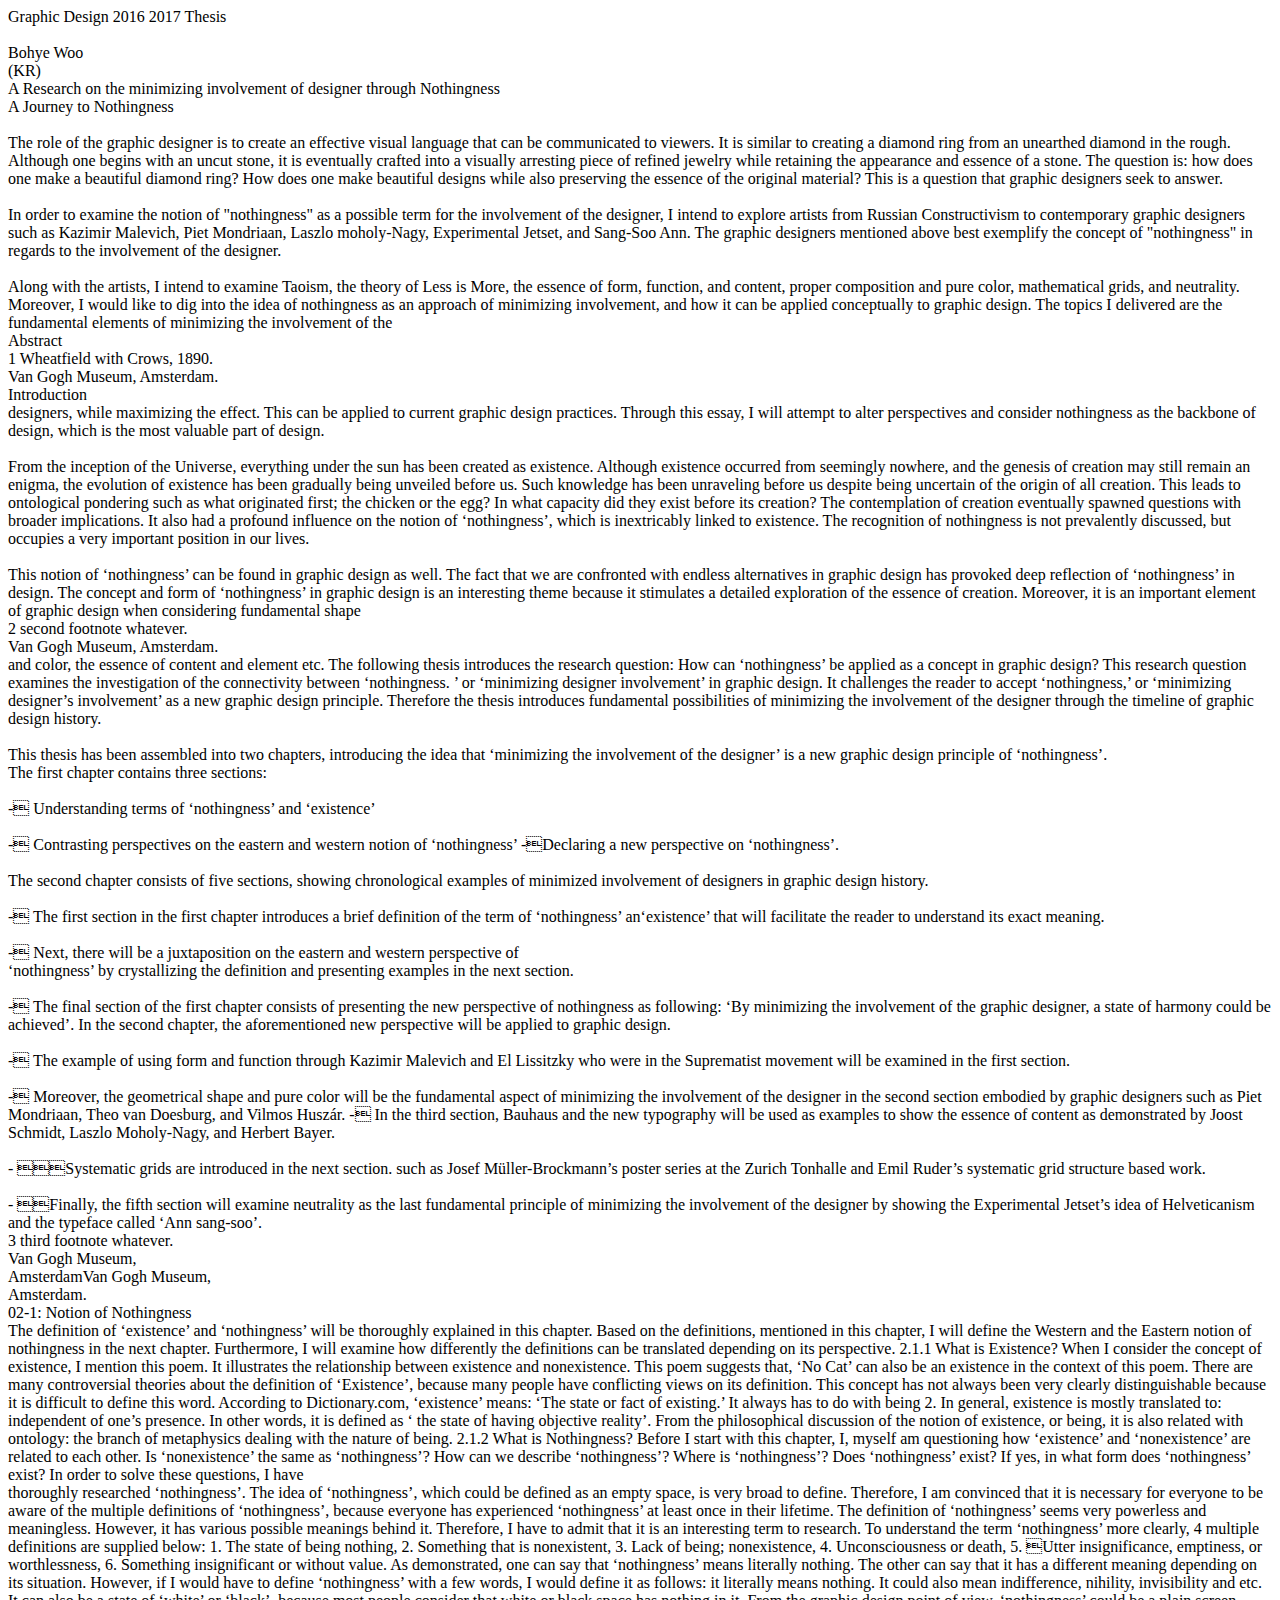
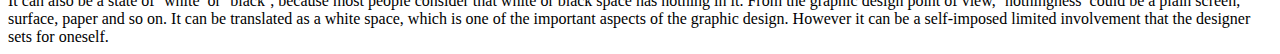
<file: img/printversion1.html>
<!DOCTYPE html>
<html>
<head>
	<title>A Journey to nothingness</title>

<link rel="stylesheet" type="text/css" media="print" href="print3.css" />


</head>
<body>



<div class="title1">
Graphic Design 2016 2017 Thesis
</div>

<div class="blank1">
&nbsp; &nbsp;
</div>

<div class="title2">
Bohye Woo<br> (KR)</div>

<div class="title3">
A Research on the minimizing involvement of designer through Nothingness</div>

<div class="maintitle">
A Journey to Nothingness
</div>

<div class="title">
&nbsp; &nbsp;
</div>









<div class="text">
	The role of the graphic designer is to create an effective visual language that can be communicated to viewers. It is similar to creating a diamond ring from an unearthed diamond in the rough. Although one begins with an uncut stone, it is eventually crafted into a visually arresting piece of refined jewelry while retaining the appearance and essence of a stone. The question is: how does one make a beautiful diamond ring? How does one make beautiful designs while also preserving the essence of the original material? This is a question that graphic designers seek to answer. 
	<br><br>
	In order to examine the notion of "nothingness" as a possible term for the involvement of the designer, I intend to explore artists from Russian Constructivism to contemporary graphic designers such as Kazimir Malevich, Piet Mondriaan, Laszlo moholy-Nagy, Experimental Jetset, and Sang-Soo Ann. The graphic designers mentioned above best exemplify the concept of "nothingness" in regards to the involvement of the designer. 
	<br><br>
	Along with the artists, I intend to examine Taoism, the theory of Less is More, the essence of form, function, and content, proper composition and pure color, mathematical grids, and neutrality. Moreover, I would like to dig into the idea of nothingness as an approach of minimizing involvement, and how it can be applied conceptually to graphic design. 

	The topics I delivered are the fundamental elements of minimizing the involvement of the 
</div>

<div class="title">Abstract</div>


<div class="footnote">
	1 Wheatfield with Crows, 1890.<br>Van Gogh Museum, Amsterdam.
</div>

<!-- <img class="image" src="img/23.gif"> -->











<div class="title">Introduction</div>


<div class="text">
	designers, while maximizing the effect. This can be applied to current graphic design practices. Through this essay, I will attempt to alter perspectives and consider nothingness as the backbone of design, which is the most valuable part of design. 
	<br><br>

	From the inception of the Universe, everything under the sun has been created as existence. Although existence occurred from seemingly nowhere, and the genesis of creation may still remain an enigma, the evolution of existence has been gradually being unveiled before us. Such knowledge has been unraveling before us despite being uncertain of the origin of all creation. This leads to ontological pondering such as what originated first; the chicken or the egg? In what capacity did they exist before its creation? The contemplation of creation eventually spawned questions with broader implications. It also had a profound influence on the notion of ‘nothingness’, which is inextricably linked to existence. The recognition of nothingness is not prevalently discussed, but occupies a very important position in our lives. 
	<br><br>
	This notion of ‘nothingness’ can be found in graphic design as well. The fact that we are confronted with endless alternatives in graphic design has provoked deep reflection of ‘nothingness’ in design. The concept and form of ‘nothingness’ in graphic design is an interesting theme because it stimulates a detailed exploration of the essence of creation. Moreover, it is an important element of graphic design when considering fundamental shape 
</div>

<div class="footnote">
	2 second footnote whatever.<br>Van Gogh Museum, Amsterdam.
</div>

<!-- <img class="image" src="img/ann.jpg"> -->


<div class="text">
	and color, the essence of content and element etc. The following thesis introduces the research question: How can ‘nothingness’ be applied as a concept in graphic design? This research question examines the investigation of the connectivity between ‘nothingness. ’ or ‘minimizing designer involvement’ in graphic design. 
	It challenges the reader to accept ‘nothingness,’ or ‘minimizing designer’s involvement’ as a new graphic design principle. Therefore the thesis introduces fundamental possibilities of minimizing the involvement of the designer through the timeline of graphic design history. 
<br><br>
	This thesis has been assembled into two chapters, introducing the idea that ‘minimizing the involvement of the designer’ is a new graphic design principle of ‘nothingness’. 
<br>
	The first chapter contains three sections: 
<br><br>
	- Understanding terms of ‘nothingness’ and ‘existence’ 
<br><br>
	- Contrasting perspectives on the eastern and western notion of ‘nothingness’
	-Declaring a new perspective on ‘nothingness’.
<br><br>
	The second chapter consists of five sections, showing chronological examples of minimized involvement of designers in graphic design history. 
<br><br>
	- The first section in the first chapter introduces a brief definition of the term of ‘nothingness’ an‘existence’ that will facilitate the reader to understand its exact meaning. 
<br><br>
	- Next, there will be a juxtaposition on the eastern and western perspective of 

</div>

<div class="text">

	‘nothingness’ by crystallizing the definition and presenting examples in the next section. 
<br><br>
	- The final section of the first chapter consists of presenting the new perspective of nothingness as following: ‘By minimizing the involvement of the graphic designer, a state of harmony could be achieved’.   

	In the second chapter, the aforementioned new perspective will be applied to graphic design. 
<br><br>
	- The example of using form and function through Kazimir Malevich and El Lissitzky who were in the Suprematist movement will be examined in the first section. 
<br><br>
	- Moreover, the geometrical shape and pure color will be the fundamental aspect of minimizing the involvement of the designer in the second section embodied by graphic designers such as Piet Mondriaan, Theo van Doesburg, and Vilmos Huszár. 
	- In the third section, Bauhaus and the new typography will be used as examples to show the essence of content as demonstrated by Joost Schmidt, Laszlo Moholy-Nagy, and Herbert Bayer. 
<br><br>
	- Systematic grids are introduced in the next section. such as Josef Müller-Brockmann’s poster series at the Zurich Tonhalle and Emil Ruder’s systematic grid structure based work. 
<br><br>
	- Finally, the fifth section will examine neutrality as the last fundamental principle of minimizing the involvement of the designer by showing the Experimental Jetset’s idea of Helveticanism and the typeface called ‘Ann sang-soo’. 

</div>

<div class="footnote">
	3 third footnote whatever.<br>Van Gogh Museum, <br>AmsterdamVan Gogh Museum, <br>Amsterdam.
</div>











<div class="title">02-1: Notion of Nothingness</div>

<div class="text">
	The definition of ‘existence’ and ‘nothingness’ will be thoroughly explained in this chapter. Based on the definitions, mentioned in this chapter, I will define the Western and the Eastern notion of nothingness in the next chapter. Furthermore, I will examine how differently the definitions can be translated depending on its perspective.

	2.1.1 What is Existence?



	When I consider the concept of existence, I mention this poem. It illustrates the relationship between existence and nonexistence. This poem suggests that, ‘No Cat’ can also be an existence in the context of this poem. There are many controversial theories about the definition of ‘Existence’, because many people have conflicting views on its definition. This concept has not always been very clearly distinguishable because it is difficult to define this word. 

	According to Dictionary.com, ‘existence’ means: ‘The state or fact of existing.’ It always has to do with being 2. In general, existence is mostly translated to: independent of one’s presence. In other words, it is defined as ‘ the state of having objective reality’. From the philosophical discussion of the notion of existence, or being, it is also related with ontology: the branch of metaphysics dealing with the nature of being. 

	2.1.2 What is Nothingness?



	Before I start with this chapter, I, myself am questioning how ‘existence’ and ‘nonexistence’ are related to each other. Is ‘nonexistence’ the same as ‘nothingness’? How can we describe ‘nothingness’? Where is ‘nothingness’? Does ‘nothingness’ exist?
	If yes, in what form does ‘nothingness’ exist? In order to solve these questions, I have 

</div><div class="text">

	thoroughly researched ‘nothingness’.
	The idea of ‘nothingness’, which could be defined as an empty space, is very broad to define. Therefore, I am convinced that it is necessary for everyone to be aware of the multiple definitions of ‘nothingness’, because everyone has experienced ‘nothingness’ at least once in their lifetime. The definition of ‘nothingness’ seems very powerless and meaningless. However, it has various possible meanings behind it. Therefore, I have to admit that it is an interesting term to research.

	To understand the term ‘nothingness’ more clearly, 4 multiple definitions are supplied below:

	1. The state of being nothing, 
	2. Something that is nonexistent, 
	3. Lack of being; nonexistence, 
	4. Unconsciousness or death, 
	5. Utter insignificance, emptiness, or worthlessness, 
	6. Something insignificant or without value.  

	As demonstrated, one can say that ‘nothingness’ means literally nothing. The other can say that it has a different meaning depending on its situation. However, if I would have to define ‘nothingness’ with a few words, I would define it as follows: it literally means nothing. It could also mean indifference, nihility, invisibility and etc. It can also be a state of ‘white’ or ‘black’, because most people consider that white or black space has nothing in it. 

	From the graphic design point of view, ‘nothingness’ could be a plain screen, surface, paper and so on. It can be translated as a white space, which is one of the important aspects of the graphic design. However it can be a self-imposed limited involvement that the designer sets for oneself.  



</div>

</body>
</html>
</file>
<file: screen.css>
@media screen {


* {
	margin:0;
	padding:0;
	border:0;
	outline:0;

/* border inside the div */
  box-sizing: border-box;
  -moz-box-sizing: border-box;
  -webkit-box-sizing: border-box;

}

body {
  font-family: "Times New Roman", Times, serif;

	font-size: 20px;
  cursor: url(mouse.gif);
  	
 }


a:link {color: #000000; text-decoration: none; }
a:active {color: #000000; text-decoration: none; }
a:visited {color: #000000; text-decoration: none; }
a:hover {color: #ffffff; text-decoration: none; }


#phone {
  display: none;
  
}

#secondbody {
  display:none;

}


#icon {
  width:23px;
  padding-top:1px;
  padding-left: 6px;
  padding-right: 6px;
}

#wrapper {
}

#print {
  
  padding: 10px;
  font-style: bold;

}


#menu {
  background: white;
  border-bottom: 3px solid black; 

  font-size: 16px;
  color: black;
  list-style: none;

  top: 0;
  left: 0;
  height: 40px;  
  width: 100%;

  position: fixed; 
  padding-top: 5px;
  padding-left: 2em;
  z-index: 999;

}

#bottommenu {
  background: white;
  border-top: 3px solid black; 

  font-size: 16px;
  color: black;
  list-style: none;

  bottom: 0;
  left: 0;
  height: 40px;  
  width: 100%;

  position: fixed; 
  margin: 0;
  padding-top: 5px;
  padding-left: 2em;
  z-index: 999;
}


li {
  /* background-color: red; */
  display: inline-block;

  padding-left: 40px;
  padding-right: 40px;
  margin-top: 2.5px;

}

.left {
  /* background-color: grey; */
  border-right: 3px solid black; 

  width: 50%;
  height: calc(100vh - 4em);

  margin-top: 40px;
  margin-bottom: 40px !important;
 
  position: fixed;
  display: inline-block;
  float: left; 


}

.right {
  background-color: black;
  width: 50%;
  max-height: calc(100vh - 4em);

  letter-spacing: 1px;
  word-spacing: -2px;
  font-size: 20px;
  line-height: 1.5;

  margin-top: 40px;
  margin-bottom: 40px;  
  overflow: scroll;
  word-break: keep-all;

  display: inline-block; /*float in the same line*/
  float: right;



}


.boxone {
  /* background-color: pink; */
  border-right: 3px solid black; 

  width: 50%;
  height: 50%;
  display: inline-block;
  float: left;

}

.boxtwo {
  /* background-color: green; */
  width: 50%;
  height: 50%;
  font-size: 30pt;
  display: inline-block; /*float in the same line*/
  float: left;

}
.boxthree {
	position: relative;
  background-color: white;
  border-top: 3px solid black; 

  width: 100%;
  height: 50%;

  display: inline-block; /*float in the same line*/
  float: left;

}
.boxthree.empty {
	background-image: url(img/coverbottom.png);
	background-repeat: no-repeat;
	background-position: center;
	background-size: none;

}

.boxones {
  /* background-color: yellow; */
  width: 50%;
  height: 50%;
  display: inline-block;
  float: left;

}

.boxtwos {
  /* background-color: orange; */
  border-left: 3px solid black; 

  width: 50%;
  height: 50%;
  display: inline-block; /*float in the same line*/
  float: left;

}
.boxthrees {
/*  background-color: blue; */
  border-top: 3px solid black; 

  width: 100%;
  height: 50%;
  padding: 10px 0PX 25PX 20PX;

  display: inline-block; /*float in the same line*/
  float: left;

}

#website:link {color: #000000; text-decoration: none; }
#website:active {color: #000000; text-decoration: none; }
#website:visited {color: #000000; text-decoration: none; }
#website:hover {color: #000000; text-decoration: none; }

.boxtop {
  /* background-color: pink; */
  background-color: white;
  border-bottom: 3px solid black; 
  width: 100%;
  height: 50%;

  font-size: 15pt;
  letter-spacing: 0px;
  word-spacing: -2px;
  line-height: 22pt;

  padding: 5px 0PX 25PX 20PX;
  display: inline-block; /*float in the same line*/
  float: left;

}

.boxbottom {
  background-image: url(img/top.png);
  background-size: none;
  background-repeat: no-repeat;
  background-position: center;
  height: 100%;
}


#boxthrees1 {
	font-size: 27pt;
	letter-spacing: 0px;
	word-spacing: -2px;
	line-height: 50pt;

}

#boxthrees2 {
	font-size: 27pt;
	letter-spacing: 0px;
	word-spacing: -2px;
	line-height: 30pt;

}

/* main title */



#maintitle img {
  width: 100%;

}


/* research question */


#question {
  background-color: white;
  width: 100%;
  font-size: 60pt;

  padding-top:400px;
  padding-bottom: 400px;
  padding-left: 50px;

  float: none;
}

.quote {
  color: white;
  font-size: 30pt;
  line-height: 1.5;
  padding: 0% 5% 0% 5%; 

}

/* abstract */

#abstract {
  color: white;
  font-size: 20pt;
  line-height: 1.5;
  padding: 0% 10% 0% 10%; 
  margin-top: 800px;

}


/* introduction */

#introduction {
  color: white;
  font-size: 20pt;
  line-height: 1.5;
  margin-top: 800px;
  padding: 0% 10% 0% 10%; 

}

/* subchapter in Introduction */
.sub {
  color: white;
  font-size: 16pt;

}

/* chapter1-1 */

#chapteroneone {
  color: white;
  font-size: 20pt;
  line-height: 1.5;
  padding: 0% 10% 0% 10%; 
  margin-top: 800px;

}

/* chapter1-2 */

#chapteronetwo {
  color: white;
  font-size: 20pt;
  line-height: 1.5;
  padding: 0% 10% 0% 10%; 
  margin-top: 800px;

}

/* chapter1-3 */

#chapteronethree {
  color: white;
  font-size: 20pt;
  line-height: 1.5;
  padding: 0% 10% 0% 10%; 
  margin-top: 800px;

}

.newperspectivefirst {
  color: white;
  font-size: 55pt;
  margin: auto;

}


.newperspective {
  color: white;
  font-size: 35pt;
  line-height: 1.5;

}

/* chapter2-1 */

#chaptertwoone {
  color: white;
  font-size: 20pt;
  line-height: 1.5;
  padding: 0% 10% 0% 10%; 
  margin-top: 800px;

}


/* chapter2-2 */

#chaptertwotwo {
  color: white;
  font-size: 20pt;
  line-height: 1.5;
  padding: 0% 10% 0% 10%; 
  margin-top: 800px;

}


/* chapter2-3 */

#chaptertwothree {
  color: white;
  font-size: 20pt;
  line-height: 1.5;
  padding: 0% 10% 0% 10%; 
  margin-top: 800px;

}


/* chapter2-4 */

#chaptertwofour {
  color: white;
  font-size: 20pt;
  line-height: 1.5;
  padding: 0% 10% 0% 10%; 
  margin-top: 800px;

}


/* chapter2-5 */

#chaptertwofive {
  color: white;
  font-size: 20pt;
  line-height: 1.5;
  padding: 0% 10% 0% 10%; 
  margin-top: 800px;

}


/* conclusion*/

#conclusion {
  color: white;
  font-size: 20pt;
  line-height: 1.5;
  padding: 0% 10% 0% 10%; 
  margin-top: 800px;

}


/* literature */

#literature {
  color: white;
  font-size: 10pt;
  line-height: 2;
  padding: 0% 10% 0% 10%; 
  margin-top: 800px;

}

.underline {
  text-decoration: underline;

}

.internetsource:link {color: #ffffff; text-decoration: underline; }
.internetsource:active {color: #ffffff; text-decoration: underline; }
.internetsource:visited {color: #ffffff; text-decoration: underline; }
.internetsource:hover {color: #ffffff; text-decoration: underline; }


.last {
  color: white;
  font-size: 20pt;
  line-height: 1.5;
  padding: 0% 10% 0% 10%; 


}


/* image and reference */


.chapterref {
  width: 100%;
  font-size: 12pt;
  letter-spacing: 0px;
  word-spacing: -2px;
  line-height: 20pt;

  padding: 15px 25PX 25PX 20PX;

}


.chapterref.emptyy {
  background-image: url(img/firstpage.png);
  background-size: none;
  background-repeat: no-repeat;
  background-position: center;
  height: 100%;
}



.chaptertitle {
  font-size: 27pt;
  letter-spacing: 0px;
  word-spacing: -2px;
  line-height: 30pt;

  padding: 15px 20PX 25PX 20PX;

}

.chapterimg {
	max-width: 100%;
	max-height: 100%;
	position: absolute;
	left: 50%; top: 50%;
	
	-webkit-transform: translate( -50%, -50%);
	transform: translate( -50%, -50%);
}




/* text hover and photo appears */

i {
  padding-bottom: 4px;
  border-bottom: 0.1em solid #0033ff;
  caption-side: bottom;
  position: relative;
}
i:hover {color: #ffffff }


}








@media print {


#firstbody {
  display: none;

}

#table {

        font-size: 20pt;

        padding-top: 15cm;
        padding-left: 11cm;
        page-break-after: always;
    }

.maintitle {
        width: 9.3cm;
        height: 5cm;
        font-size: 48pt;
        margin-left: 100mm;
        padding-left: 0.5cm;
        float: right;
        position: fixed;


    }

.tableofcontents {


        width: 10cm;
        height: 6cm;
        font-size: 30pt;
        margin-top: 5cm;
        margin-left: 0;
        float: left !important;
        /* 
        width: 9.3cm;
        height: 7cm;
        font-size: 30pt;
        padding-left: 0.5cm;
        float: left; */

}


.chapter {

        width: 10cm;
        height: 6cm;
        font-size: 30pt;
        margin-top: 5cm;
        margin-left: 0;
        float: left !important;

}


.logo {


    width: 2.5cm;
        height: 2cm;
    font-size: 13pt;

    position: fixed;
  }


.name {


        width: 2.5cm;
        height: 2cm;
        font-size: 13pt;

        position: fixed;
        margin-left: 2.5cm;


    }

.researchquestion {


        width: 5.1cm;
        height: 5cm;
        font-size: 20pt;
        margin-left: 5cm;
        position: fixed;
        box-decoration-break: clone;

        float: left;

    }

.title {
        font-size: 18pt;
    }

.text {        


        padding: 0.5cm 0.5cm 0cm 0.5cm;
        font-size: 16pt;
        margin-top: 14cm;
        page-break-before: always;

        -webkit-column-count: 2;
        -moz-column-count: 2;
        column-count: 2;
}

.quote {
    font-size: 22pt;
    margin-top: 0;
}

.mini {
    font-size: 6pt;
}

 .footnote {

        padding: 0.5cm 0.5cm 0cm 0.5cm;
        margin-top: 11.5cm;
        page-break-before: always;
        font-size: 8pt;

        -webkit-column-count: 4;
        -moz-column-count: 4;
        column-count: 4;
    }


.chapterimg {
    width: 5cm;
    margin-top: 4.5cm;
    padding-top: 0.7cm;
    padding-bottom: 1cm;
    float: left;

}



#table {

        font-size: 20pt;

        padding-top: 15cm;
        padding-left: 11cm;
        page-break-after: always;
    }

}
</file>
<file: screenresponsive1.css>
@media screen and (min-width: 1475px) and (max-width: 1603px) {


* {
  margin:0;
  padding:0;
  border:0;
  outline:0;

/* border inside the div */
  box-sizing: border-box;
  -moz-box-sizing: border-box;
  -webkit-box-sizing: border-box;

}

body {
  font-family: "Times New Roman", Times, serif;

  font-size: 20px;
  cursor: url(mouse.gif);
    
 }


a:link {color: #000000; text-decoration: none; }
a:active {color: #000000; text-decoration: none; }
a:visited {color: #000000; text-decoration: none; }
a:hover {color: #ffffff; text-decoration: none; }


#phone {
  display: none;
  
}

#secondbody {
  display:none;

}


#icon {
  width:23px;
  padding-top:1px;
  padding-left: 6px;
  padding-right: 6px;
}

#wrapper {
}

#print {
  
  padding: 10px;
  font-style: bold;

}


#menu {
  background: white;
  border-bottom: 3px solid black; 

  font-size: 14px;
  color: black;
  list-style: none;

  top: 0;
  left: 0;
  height: 40px;  
  width: 100%;

  position: fixed; 
  padding-top: 5px;
  padding-left: 2em;
  z-index: 999;

}

#bottommenu {
  background: white;
  border-top: 3px solid black; 

  font-size: 14px;
  color: black;
  list-style: none;

  bottom: 0;
  left: 0;
  height: 40px;  
  width: 100%;

  position: fixed; 
  margin: 0;
  padding-top: 5px;
  padding-left: 2em;
  z-index: 999;
}


li {
  /* background-color: red; */
  display: inline-block;

  padding-left: 40px;
  padding-right: 40px;
  margin-top: 2.5px;

}

.left {
  /* background-color: grey; */
  border-right: 3px solid black; 

  width: 50%;
  height: calc(100vh - 4em);

  margin-top: 40px;
  margin-bottom: 40px !important;
 
  position: fixed;
  display: inline-block;
  float: left; 


}

.right {
  background-color: black;
  width: 50%;
  max-height: calc(100vh - 4em);

  letter-spacing: 1px;
  word-spacing: -2px;
  font-size: 20px;
  line-height: 1.5;

  margin-top: 40px;
  margin-bottom: 40px;  
  overflow: scroll;
  word-break: keep-all;

  display: inline-block; /*float in the same line*/
  float: right;



}


.boxone {
  /* background-color: pink; */
  border-right: 3px solid black; 

  width: 50%;
  height: 50%;
  display: inline-block;
  float: left;

}

.boxtwo {
  /* background-color: green; */
  width: 50%;
  height: 50%;
  font-size: 30pt;
  display: inline-block; /*float in the same line*/
  float: left;

}
.boxthree {
  position: relative;
  background-color: white;
  border-top: 3px solid black; 

  width: 100%;
  height: 50%;

  display: inline-block; /*float in the same line*/
  float: left;

}
.boxthree.empty {
  background-image: url(img/coverbottom.png);
  background-repeat: no-repeat;
  background-position: center;
  background-size: none;

}

.boxones {
  /* background-color: yellow; */
  width: 50%;
  height: 50%;
  display: inline-block;
  float: left;

}

.boxtwos {
  /* background-color: orange; */
  border-left: 3px solid black; 

  width: 50%;
  height: 50%;
  display: inline-block; /*float in the same line*/
  float: left;

}
.boxthrees {
/*  background-color: blue; */
  border-top: 3px solid black; 

  width: 100%;
  height: 50%;
  padding: 10px 0PX 25PX 20PX;

  display: inline-block; /*float in the same line*/
  float: left;

}

#website:link {color: #000000; text-decoration: none; }
#website:active {color: #000000; text-decoration: none; }
#website:visited {color: #000000; text-decoration: none; }
#website:hover {color: #000000; text-decoration: none; }

.boxtop {
  /* background-color: pink; */
  background-color: white;
  border-bottom: 3px solid black; 
  width: 100%;
  height: 50%;

  font-size: 13pt;
  letter-spacing: 0px;
  word-spacing: -2px;
  line-height: 15pt;

  padding: 20px 0PX 25PX 20PX;
  display: inline-block; /*float in the same line*/
  float: left;

}

.boxbottom {
  background-image: url(img/top.png);
  background-size: none;
  background-repeat: no-repeat;
  background-position: center;
  height: 100%;
}


#boxthrees1 {
  font-size: 26pt;
  letter-spacing: 0px;
  word-spacing: -2px;
  line-height: 50pt;

}

/* main title */



#maintitle img {
  width: 100%;

}


/* research question */


#question {
  background-color: white;
  width: 100%;
  font-size: 40pt;

  padding-top:200px;
  padding-bottom: 200px;
  padding-left: 50px;

  float: none;
}

.quote {
  color: white;
  font-size: 30pt;
  line-height: 1.5;
  padding: 0% 5% 0% 5%; 

}

/* abstract */

#abstract {
  color: white;
  font-size: 20pt;
  line-height: 1.5;
  padding: 0% 10% 0% 10%; 
  margin-top: 800px;

}


/* introduction */

#introduction {
  color: white;
  font-size: 20pt;
  line-height: 1.5;
  margin-top: 800px;
  padding: 0% 10% 0% 10%; 

}

/* subchapter in Introduction */
.sub {
  color: white;
  font-size: 16pt;

}

/* chapter1-1 */

#chapteroneone {
  color: white;
  font-size: 20pt;
  line-height: 1.5;
  padding: 0% 10% 0% 10%; 
  margin-top: 800px;

}

/* chapter1-2 */

#chapteronetwo {
  color: white;
  font-size: 20pt;
  line-height: 1.5;
  padding: 0% 10% 0% 10%; 
  margin-top: 800px;

}

/* chapter1-3 */

#chapteronethree {
  color: white;
  font-size: 20pt;
  line-height: 1.5;
  padding: 0% 10% 0% 10%; 
  margin-top: 800px;

}

.newperspectivefirst {
  color: white;
  font-size: 55pt;
  margin: auto;

}


.newperspective {
  color: white;
  font-size: 35pt;
  line-height: 1.5;

}

/* chapter2-1 */

#chaptertwoone {
  color: white;
  font-size: 20pt;
  line-height: 1.5;
  padding: 0% 10% 0% 10%; 
  margin-top: 800px;

}


/* chapter2-2 */

#chaptertwotwo {
  color: white;
  font-size: 20pt;
  line-height: 1.5;
  padding: 0% 10% 0% 10%; 
  margin-top: 800px;

}


/* chapter2-3 */

#chaptertwothree {
  color: white;
  font-size: 20pt;
  line-height: 1.5;
  padding: 0% 10% 0% 10%; 
  margin-top: 800px;

}


/* chapter2-4 */

#chaptertwofour {
  color: white;
  font-size: 20pt;
  line-height: 1.5;
  padding: 0% 10% 0% 10%; 
  margin-top: 800px;

}


/* chapter2-5 */

#chaptertwofive {
  color: white;
  font-size: 20pt;
  line-height: 1.5;
  padding: 0% 10% 0% 10%; 
  margin-top: 800px;

}


/* conclusion*/

#conclusion {
  color: white;
  font-size: 20pt;
  line-height: 1.5;
  padding: 0% 10% 0% 10%; 
  margin-top: 800px;

}


/* literature */

#literature {
  color: white;
  font-size: 10pt;
  line-height: 2;
  padding: 0% 10% 0% 10%; 
  margin-top: 800px;

}

.underline {
  text-decoration: underline;

}

.internetsource:link {color: #ffffff; text-decoration: underline; }
.internetsource:active {color: #ffffff; text-decoration: underline; }
.internetsource:visited {color: #ffffff; text-decoration: underline; }
.internetsource:hover {color: #ffffff; text-decoration: underline; }


.last {
  color: white;
  font-size: 20pt;
  line-height: 1.5;
  padding: 0% 10% 0% 10%; 


}


/* image and reference */


.chapterref {
  width: 100%;
  font-size: 10pt;
  word-spacing: -2px;
  line-height: 14pt;

  padding: 15px 25PX 25PX 20PX;

}


.chapterref.emptyy {
  background-image: url(img/firstpage.png);
  background-size: none;
  background-repeat: no-repeat;
  background-position: center;
  height: 100%;
}



.chaptertitle {
  font-size: 20pt;
  letter-spacing: 0px;
  word-spacing: -2px;
  line-height: 24pt;

  padding: 15px 20PX 25PX 20PX;

}

.chapterimg {
  max-width: 100%;
  max-height: 100%;
  position: absolute;
  left: 50%; top: 50%;
  
  -webkit-transform: translate( -50%, -50%);
  transform: translate( -50%, -50%);
}




/* text hover and photo appears */

i {
  padding-bottom: 4px;
  border-bottom: 0.1em solid #0033ff;
  caption-side: bottom;
  position: relative;
}
i:hover {color: #ffffff }


}
</file>
<file: screenresponsive2.css>
@media screen and (min-width: 1165px) and (max-width: 1475px) {


* {
  margin:0;
  padding:0;
  border:0;
  outline:0;

/* border inside the div */
  box-sizing: border-box;
  -moz-box-sizing: border-box;
  -webkit-box-sizing: border-box;

}

body {
  font-family: "Times New Roman", Times, serif;

  font-size: 20px;
  cursor: url(mouse.gif);
    
 }


a:link {color: #000000; text-decoration: none; }
a:active {color: #000000; text-decoration: none; }
a:visited {color: #000000; text-decoration: none; }
a:hover {color: #ffffff; text-decoration: none; }


#phone {
  display: none;
  
}


#secondbody {
  display:none;

}


#icon {
  width:23px;
  padding-top:1px;
  padding-left: 6px;
  padding-right: 6px;
}

#wrapper {
}

#print {
  
  padding: 10px;
  font-style: bold;

}


#menu {
  background: white;
  border-bottom: 3px solid black; 

  font-size: 10px;
  color: black;
  list-style: none;

  top: 0;
  left: 0;
  height: 40px;  
  width: 100%;

  position: fixed; 
  padding-top: 5px;
  padding-left: 2em;
  z-index: 999;

}

#bottommenu {
  background: white;
  border-top: 3px solid black; 

  font-size: 10px;
  color: black;
  list-style: none;

  bottom: 0;
  left: 0;
  height: 40px;  
  width: 100%;

  position: fixed; 
  margin: 0;
  padding-top: 5px;
  padding-left: 2em;
  z-index: 999;
}


li {
  /* background-color: red; */
  display: inline-block;

  padding-left: 40px;
  padding-right: 40px;
  margin-top: 2.5px;

}

.left {
  /* background-color: grey; */
  border-right: 3px solid black; 

  width: 50%;
  height: calc(100vh - 4em);

  margin-top: 40px;
  margin-bottom: 40px !important;
 
  position: fixed;
  display: inline-block;
  float: left; 


}

.right {
  background-color: black;
  width: 50%;
  max-height: calc(100vh - 4em);

  letter-spacing: 1px;
  word-spacing: -2px;
  font-size: 20px;
  line-height: 1.5;

  margin-top: 40px;
  margin-bottom: 40px;  
  overflow: scroll;
  word-break: keep-all;

  display: inline-block; /*float in the same line*/
  float: right;



}


.boxone {
  /* background-color: pink; */
  border-right: 3px solid black; 

  width: 50%;
  height: 50%;
  display: inline-block;
  float: left;

}

.boxtwo {
  /* background-color: green; */
  width: 50%;
  height: 50%;
  font-size: 30pt;
  display: inline-block; /*float in the same line*/
  float: left;

}
.boxthree {
  position: relative;
  background-color: white;
  border-top: 3px solid black; 

  width: 100%;
  height: 50%;

  display: inline-block; /*float in the same line*/
  float: left;

}
.boxthree.empty {
  background-image: url(img/coverbottom.png);
  background-repeat: no-repeat;
  background-position: center;
  background-size: none;

}

.boxones {
  /* background-color: yellow; */
  width: 50%;
  height: 50%;
  display: inline-block;
  float: left;

}

.boxtwos {
  /* background-color: orange; */
  border-left: 3px solid black; 

  width: 50%;
  height: 50%;
  display: inline-block; /*float in the same line*/
  float: left;

}
.boxthrees {
/*  background-color: blue; */
  border-top: 3px solid black; 

  width: 100%;
  height: 50%;
  padding: 10px 0PX 25PX 20PX;

  display: inline-block; /*float in the same line*/
  float: left;

}

#website:link {color: #000000; text-decoration: none; }
#website:active {color: #000000; text-decoration: none; }
#website:visited {color: #000000; text-decoration: none; }
#website:hover {color: #000000; text-decoration: none; }

.boxtop {
  /* background-color: pink; */
  background-color: white;
  border-bottom: 3px solid black; 
  width: 100%;
  height: 50%;

  font-size: 13pt;
  letter-spacing: 0px;
  word-spacing: -2px;
  line-height: 15pt;

  padding: 20px 0PX 25PX 20PX;
  display: inline-block; /*float in the same line*/
  float: left;

}

.boxbottom {
  background-image: url(img/top.png);
  background-size: none;
  background-repeat: no-repeat;
  background-position: center;
  height: 100%;
}


#boxthrees1 {
  font-size: 26pt;
  letter-spacing: 0px;
  word-spacing: -2px;
  line-height: 50pt;

}

/* main title */



#maintitle img {
  width: 100%;

}


/* research question */


#question {
  background-color: white;
  width: 100%;
  font-size: 40pt;

  padding-top:200px;
  padding-bottom: 200px;
  padding-left: 50px;

  float: none;
}

.quote {
  color: white;
  font-size: 20pt;
  line-height: 1.5;
  padding: 0% 5% 0% 5%; 

}

/* abstract */

#abstract {
  color: white;
  font-size: 14pt;
  line-height: 1.5;
  padding: 0% 10% 0% 10%; 
  margin-top: 800px;

}


/* introduction */

#introduction {
  color: white;
  font-size: 14pt;
  line-height: 1.5;
  margin-top: 800px;
  padding: 0% 10% 0% 10%; 

}

/* subchapter in Introduction */
.sub {
  color: white;
  font-size: 16pt;

}

/* chapter1-1 */

#chapteroneone {
  color: white;
  font-size: 14pt;
  line-height: 1.5;
  padding: 0% 10% 0% 10%; 
  margin-top: 800px;

}

/* chapter1-2 */

#chapteronetwo {
  color: white;
  font-size: 14pt;
  line-height: 1.5;
  padding: 0% 10% 0% 10%; 
  margin-top: 800px;

}

/* chapter1-3 */

#chapteronethree {
  color: white;
  font-size: 14pt;
  line-height: 1.5;
  padding: 0% 10% 0% 10%; 
  margin-top: 800px;

}

.newperspectivefirst {
  color: white;
  font-size: 30pt;
  margin: auto;

}


.newperspective {
  color: white;
  font-size: 20pt;
  line-height: 1.5;

}

/* chapter2-1 */

#chaptertwoone {
  color: white;
  font-size: 14pt;
  line-height: 1.5;
  padding: 0% 10% 0% 10%; 
  margin-top: 800px;

}


/* chapter2-2 */

#chaptertwotwo {
  color: white;
  font-size: 14pt;
  line-height: 1.5;
  padding: 0% 10% 0% 10%; 
  margin-top: 800px;

}


/* chapter2-3 */

#chaptertwothree {
  color: white;
  font-size: 14pt;
  line-height: 1.5;
  padding: 0% 10% 0% 10%; 
  margin-top: 800px;

}


/* chapter2-4 */

#chaptertwofour {
  color: white;
  font-size: 14pt;
  line-height: 1.5;
  padding: 0% 10% 0% 10%; 
  margin-top: 800px;

}


/* chapter2-5 */

#chaptertwofive {
  color: white;
  font-size: 14pt;
  line-height: 1.5;
  padding: 0% 10% 0% 10%; 
  margin-top: 800px;

}


/* conclusion*/

#conclusion {
  color: white;
  font-size: 14pt;
  line-height: 1.5;
  padding: 0% 10% 0% 10%; 
  margin-top: 800px;

}


/* literature */

#literature {
  color: white;
  font-size: 10pt;
  line-height: 2;
  padding: 0% 10% 0% 10%; 
  margin-top: 800px;

}

.underline {
  text-decoration: underline;

}

.internetsource:link {color: #ffffff; text-decoration: underline; }
.internetsource:active {color: #ffffff; text-decoration: underline; }
.internetsource:visited {color: #ffffff; text-decoration: underline; }
.internetsource:hover {color: #ffffff; text-decoration: underline; }


.last {
  color: white;
  font-size: 20pt;
  line-height: 1.5;
  padding: 0% 10% 0% 10%; 


}


/* image and reference */


.chapterref {
  width: 100%;
  font-size: 10pt;
  word-spacing: -2px;
  line-height: 14pt;

  padding: 15px 25PX 25PX 20PX;

}


.chapterref.emptyy {
  background-image: url(img/firstpage.png);
  background-size: none;
  background-repeat: no-repeat;
  background-position: center;
  height: 100%;
}



.chaptertitle {
  font-size: 20pt;
  letter-spacing: 0px;
  word-spacing: -2px;
  line-height: 25pt;

  padding: 15px 20PX 25PX 20PX;

}

.chapterimg {
  max-width: 100%;
  max-height: 100%;
  position: absolute;
  left: 50%; top: 50%;
  
  -webkit-transform: translate( -50%, -50%);
  transform: translate( -50%, -50%);
}




/* text hover and photo appears */

i {
  padding-bottom: 4px;
  border-bottom: 0.1em solid #0033ff;
  caption-side: bottom;
  position: relative;
}
i:hover {color: #ffffff }


}
</file>
<file: screenresponsive.css>
@media screen and (min-width: 375px) and (max-width: 1165px) {


* {
  margin:0;
  padding:0;
  border:0;
  outline:0;

/* border inside the div */
  box-sizing: border-box;
  -moz-box-sizing: border-box;
  -webkit-box-sizing: border-box;

}

body {
  font-family: "Times New Roman", Times, serif;

  font-size: 20px;
  cursor: url(mouse.gif);
    
 }


a:link {color: #000000; text-decoration: none; }
a:active {color: #000000; text-decoration: none; }
a:visited {color: #000000; text-decoration: none; }
a:hover {color: #ffffff; text-decoration: none; }


#phone {
  display: none;
  
}


#secondbody {
  display:none;

}


#icon {
  width:23px;
  padding-top:1px;
  padding-left: 6px;
  padding-right: 6px;
}

#wrapper {
}

#print {
  
  padding: 10px;
  font-style: bold;

}


#menu {
  background: white;
  border-bottom: 3px solid black; 

  font-size: 10px;
  color: black;
  list-style: none;

  top: 0;
  left: 0;
  height: 40px;  
  width: 100%;

  position: fixed; 
  padding-top: 5px;
  padding-left: 2em;
  z-index: 999;

}

#bottommenu {
  background: white;
  border-top: 3px solid black; 

  font-size: 10px;
  color: black;
  list-style: none;

  bottom: 0;
  left: 0;
  height: 40px;  
  width: 100%;

  position: fixed; 
  margin: 0;
  padding-top: 5px;
  padding-left: 2em;
  z-index: 999;
}


li {
  /* background-color: red; */
  display: inline-block;

  padding-left: 40px;
  padding-right: 40px;
  margin-top: 2.5px;

}

.left {
  /* background-color: grey; */
  border-right: 3px solid black; 

  width: 50%;
  height: calc(100vh - 4em);

  margin-top: 40px;
  margin-bottom: 40px !important;
 
  position: fixed;
  display: inline-block;
  float: left; 


}

.right {
  background-color: black;
  width: 50%;
  max-height: calc(100vh - 4em);

  letter-spacing: 1px;
  word-spacing: -2px;
  font-size: 20px;
  line-height: 1.5;

  margin-top: 40px;
  margin-bottom: 40px;  
  overflow: scroll;
  word-break: keep-all;

  display: inline-block; /*float in the same line*/
  float: right;



}


.boxone {
  /* background-color: pink; */
  border-right: 3px solid black; 

  width: 50%;
  height: 50%;
  display: inline-block;
  float: left;

}

.boxtwo {
  /* background-color: green; */
  width: 50%;
  height: 50%;
  font-size: 30pt;
  display: inline-block; /*float in the same line*/
  float: left;

}
.boxthree {
  position: relative;
  background-color: white;
  border-top: 3px solid black; 

  width: 100%;
  height: 50%;

  display: inline-block; /*float in the same line*/
  float: left;

}
.boxthree.empty {
  background-image: url(img/coverbottom.png);
  background-repeat: no-repeat;
  background-position: center;
  background-size: none;

}

.boxones {
  /* background-color: yellow; */
  width: 50%;
  height: 50%;
  display: inline-block;
  float: left;

}

.boxtwos {
  /* background-color: orange; */
  border-left: 3px solid black; 

  width: 50%;
  height: 50%;
  display: inline-block; /*float in the same line*/
  float: left;

}
.boxthrees {
/*  background-color: blue; */
  border-top: 3px solid black; 

  width: 100%;
  height: 50%;
  padding: 10px 0PX 25PX 20PX;

  display: inline-block; /*float in the same line*/
  float: left;

}

#website:link {color: #000000; text-decoration: none; }
#website:active {color: #000000; text-decoration: none; }
#website:visited {color: #000000; text-decoration: none; }
#website:hover {color: #000000; text-decoration: none; }

.boxtop {
  /* background-color: pink; */
  background-color: white;
  border-bottom: 3px solid black; 
  width: 100%;
  height: 50%;

  font-size: 10pt;
  letter-spacing: 0px;
  word-spacing: -2px;
  line-height: 15pt;

  padding: 20px 0PX 25PX 20PX;
  display: inline-block; /*float in the same line*/
  float: left;

}

.boxbottom {
  background-image: url(img/top.png);
  background-size: none;
  background-repeat: no-repeat;
  background-position: center;
  height: 100%;
}


#boxthrees1 {
  font-size: 18pt;
  letter-spacing: 0px;
  word-spacing: -2px;
  line-height: 50pt;

}

/* main title */



#maintitle img {
  width: 100%;

}


/* research question */


#question {
  background-color: white;
  width: 100%;
  font-size: 30pt;

  padding-top:200px;
  padding-bottom: 200px;
  padding-left: 50px;

  float: none;
}

.quote {
  color: white;
  font-size: 25pt;
  line-height: 1.5;
  padding: 0% 5% 0% 5%; 

}

.quote {
  color: white;
  font-size: 15pt;
  line-height: 1.5;
  padding: 0% 5% 0% 5%; 

}

/* abstract */

#abstract {
  color: white;
  font-size: 10pt;
  line-height: 1.5;
  padding: 0% 10% 0% 10%; 
  margin-top: 800px;

}


/* introduction */

#introduction {
  color: white;
  font-size: 10pt;
  line-height: 1.5;
  margin-top: 800px;
  padding: 0% 10% 0% 10%; 

}

/* subchapter in Introduction */
.sub {
  color: white;
  font-size: 12pt;

}

/* chapter1-1 */

#chapteroneone {
  color: white;
  font-size: 10pt;
  line-height: 1.5;
  padding: 0% 10% 0% 10%; 
  margin-top: 800px;

}

/* chapter1-2 */

#chapteronetwo {
  color: white;
  font-size: 10pt;
  line-height: 1.5;
  padding: 0% 10% 0% 10%; 
  margin-top: 800px;

}

/* chapter1-3 */

#chapteronethree {
  color: white;
  font-size: 10pt;
  line-height: 1.5;
  padding: 0% 10% 0% 10%; 
  margin-top: 800px;

}

.newperspectivefirst {
  color: white;
  font-size: 25pt;
  margin: auto;

}


.newperspective {
  color: white;
  font-size: 15pt;
  line-height: 1.5;

}

/* chapter2-1 */

#chaptertwoone {
  color: white;
  font-size: 10pt;
  line-height: 1.5;
  padding: 0% 10% 0% 10%; 
  margin-top: 800px;

}


/* chapter2-2 */

#chaptertwotwo {
  color: white;
  font-size: 10pt;
  line-height: 1.5;
  padding: 0% 10% 0% 10%; 
  margin-top: 800px;

}


/* chapter2-3 */

#chaptertwothree {
  color: white;
  font-size: 10pt;
  line-height: 1.5;
  padding: 0% 10% 0% 10%; 
  margin-top: 800px;

}


/* chapter2-4 */

#chaptertwofour {
  color: white;
  font-size: 10pt;
  line-height: 1.5;
  padding: 0% 10% 0% 10%; 
  margin-top: 800px;

}


/* chapter2-5 */

#chaptertwofive {
  color: white;
  font-size: 10pt;
  line-height: 1.5;
  padding: 0% 10% 0% 10%; 
  margin-top: 800px;

}


/* conclusion*/

#conclusion {
  color: white;
  font-size: 10pt;
  line-height: 1.5;
  padding: 0% 10% 0% 10%; 
  margin-top: 800px;

}



/* literature */

#literature {
  color: white;
  font-size: 10pt;
  line-height: 2;
  padding: 0% 10% 0% 10%; 
  margin-top: 800px;

}

.underline {
  text-decoration: underline;

}

.internetsource:link {color: #ffffff; text-decoration: underline; }
.internetsource:active {color: #ffffff; text-decoration: underline; }
.internetsource:visited {color: #ffffff; text-decoration: underline; }
.internetsource:hover {color: #ffffff; text-decoration: underline; }


.last {
  color: white;
  font-size: 20pt;
  line-height: 1.5;
  padding: 0% 10% 0% 10%; 


}


/* image and reference */


.chapterref {
  width: 100%;
  font-size: 8pt;
  word-spacing: -2px;
  line-height: 10pt;

  padding: 15px 25PX 25PX 20PX;

}


.chapterref.emptyy {
  background-image: url(img/firstpage.png);
  background-size: none;
  background-repeat: no-repeat;
  background-position: center;
  height: 100%;
}



.chaptertitle {
  font-size: 15pt;
  letter-spacing: 0px;
  word-spacing: -2px;
  line-height: 20pt;

  padding: 15px 20PX 25PX 20PX;

}

.chapterimg {
  max-width: 100%;
  max-height: 100%;
  position: absolute;
  left: 50%; top: 50%;
  
  -webkit-transform: translate( -50%, -50%);
  transform: translate( -50%, -50%);
}




/* text hover and photo appears */

i {
  padding-bottom: 4px;
  border-bottom: 0.1em solid #0033ff;
  caption-side: bottom;
  position: relative;
}
i:hover {color: #ffffff }


}
</file>
<file: screenresponsivephone.css>
@media screen and (min-width: 100px) and (max-width: 375px) {


* {
  margin:0;
  padding:0;
  border:0;
  outline:0;

/* border inside the div */
  box-sizing: border-box;
  -moz-box-sizing: border-box;
  -webkit-box-sizing: border-box;

}

body {
  font-family: "Times New Roman", Times, serif;

  font-size: 20px;
  cursor: url(mouse.gif);
    
 }


a:link {color: #000000; text-decoration: none; }
a:active {color: #000000; text-decoration: none; }
a:visited {color: #000000; text-decoration: none; }
a:hover {color: #ffffff; text-decoration: none; }



#secondbody {
  display:none;

}


#icon {
  display:none;
}

#wrapper {
}

#print {
  
  display:none;

}


#menu {
  display:none;

}

#bottommenu {
    display:none;

}


li {
  display:none;


}

.left {
  display:none;
 


}

.right {
    display:none;



}


.boxone {
   display:none;


}

.boxtwo {
  display:none;


}
.boxthree {
   display:none;


}
.boxthree.empty {
  display:none;


}

.boxones {
  display:none;


}

.boxtwos {
  /* background-color: orange; */
  display:none;

}
.boxthrees {
  display:none;


}

.boxtop {
  display:none;


}

.boxbottom {
  display:none;

}


#boxthrees1 {
  display:none;


}

/* main title */



#maintitle img {
  display:none;


}


/* research question */


#question {
  display:none;

}

.quote {
  display:none;


}

/* abstract */

#abstract {
  display:none;


}


/* introduction */

#introduction {
  display:none;

}

/* subchapter in Introduction */
.sub {
  display:none;

}

/* chapter1-1 */

#chapteroneone {
  display:none;

}

/* chapter1-2 */

#chapteronetwo {
  display:none;


}

/* chapter1-3 */

#chapteronethree {
   display:none;


}

.newperspectivefirst {
  display:none;


}


.newperspective {
  display:none;


}

/* chapter2-1 */

#chaptertwoone {
  color: white;
  font-size: 20pt;
  line-height: 1.5;
  padding: 0% 10% 0% 10%; 
  margin-top: 800px;

}


/* chapter2-2 */

#chaptertwotwo {
  color: white;
  font-size: 20pt;
  line-height: 1.5;
  padding: 0% 10% 0% 10%; 
  margin-top: 800px;

}


/* chapter2-3 */

#chaptertwothree {
  color: white;
  font-size: 20pt;
  line-height: 1.5;
  padding: 0% 10% 0% 10%; 
  margin-top: 800px;

}


/* chapter2-4 */

#chaptertwofour {
  color: white;
  font-size: 20pt;
  line-height: 1.5;
  padding: 0% 10% 0% 10%; 
  margin-top: 800px;

}


/* chapter2-5 */

#chaptertwofive {
  color: white;
  font-size: 20pt;
  line-height: 1.5;
  padding: 0% 10% 0% 10%; 
  margin-top: 800px;

}


/* conclusion*/

#conclusion {
  color: white;
  font-size: 20pt;
  line-height: 1.5;
  padding: 0% 10% 0% 10%; 
  margin-top: 800px;

}


/* literature */

#literature {
  color: white;
  font-size: 10pt;
  line-height: 2;
  padding: 0% 10% 0% 10%; 
  margin-top: 800px;

}

.underline {
  text-decoration: underline;

}

.internetsource:link {color: #ffffff; text-decoration: underline; }
.internetsource:active {color: #ffffff; text-decoration: underline; }
.internetsource:visited {color: #ffffff; text-decoration: underline; }
.internetsource:hover {color: #ffffff; text-decoration: underline; }


.last {
  color: white;
  font-size: 20pt;
  line-height: 1.5;
  padding: 0% 10% 0% 10%; 


}


/* image and reference */


.chapterref {
  width: 100%;
  font-size: 10pt;
  word-spacing: -2px;
  line-height: 14pt;

  padding: 15px 25PX 25PX 20PX;

}


.chapterref.emptyy {
  background-image: url(img/firstpage.png);
  background-size: none;
  background-repeat: no-repeat;
  background-position: center;
  height: 100%;
}



.chaptertitle {
  font-size: 15pt;
  letter-spacing: 0px;
  word-spacing: -2px;
  line-height: 20pt;

  padding: 15px 20PX 25PX 20PX;

}

.chapterimg {
  max-width: 100%;
  max-height: 100%;
  position: absolute;
  left: 50%; top: 50%;
  
  -webkit-transform: translate( -50%, -50%);
  transform: translate( -50%, -50%);
}




/* text hover and photo appears */

i {
  padding-bottom: 4px;
  border-bottom: 0.1em solid #0033ff;
  caption-side: bottom;
  position: relative;
}
i:hover {color: #ffffff }


}
</file>
<file: img/print3.css>
@page  {
    margin: 0;
    size: A4;
    }

@page :first {
background-color: black;
}


@media print {

     .maintitle {
        width: 9.3cm;
        height: 14cm;
        font-size: 48pt;
        margin-left: 100mm;
        padding-left: 0.5cm;
        float: right;


    }

    .title1 {
        width: 2.5cm;
        height: 3.5cm;
        font-size: 13pt;

        position: fixed;
    }

    .blank1 {
        width: 2.5cm;
        height: 3.5cm;
        font-size: 13pt;
        margin-left: 2.5cm;

        position: fixed;

    }

    .title2 {
        width: 5cm;
        height: 3.5cm;
        font-size: 25pt;

        position: fixed;
        margin-top: 3.5cm;


    }

      .title3 {
        width: 5.1cm;
        height: 7cm;
        font-size: 20pt;
        margin-left: 5cm;
        position: fixed;
        box-decoration-break: clone;

        float: left;

    }

    .title {
        font-size: 17pt;
    }

    .text {
        margin-top:14cm;
        padding: 0.5cm 0.5cm 0cm 0.5cm;
        font-size: 16pt;
        page-break-before: always;

        -webkit-column-count: 2;
        -moz-column-count: 2;
        column-count: 2;
        }



 .footnote {
        font-size: 8pt;
        margin-top: 2cm;
        float: left;
    }


}
</file>
